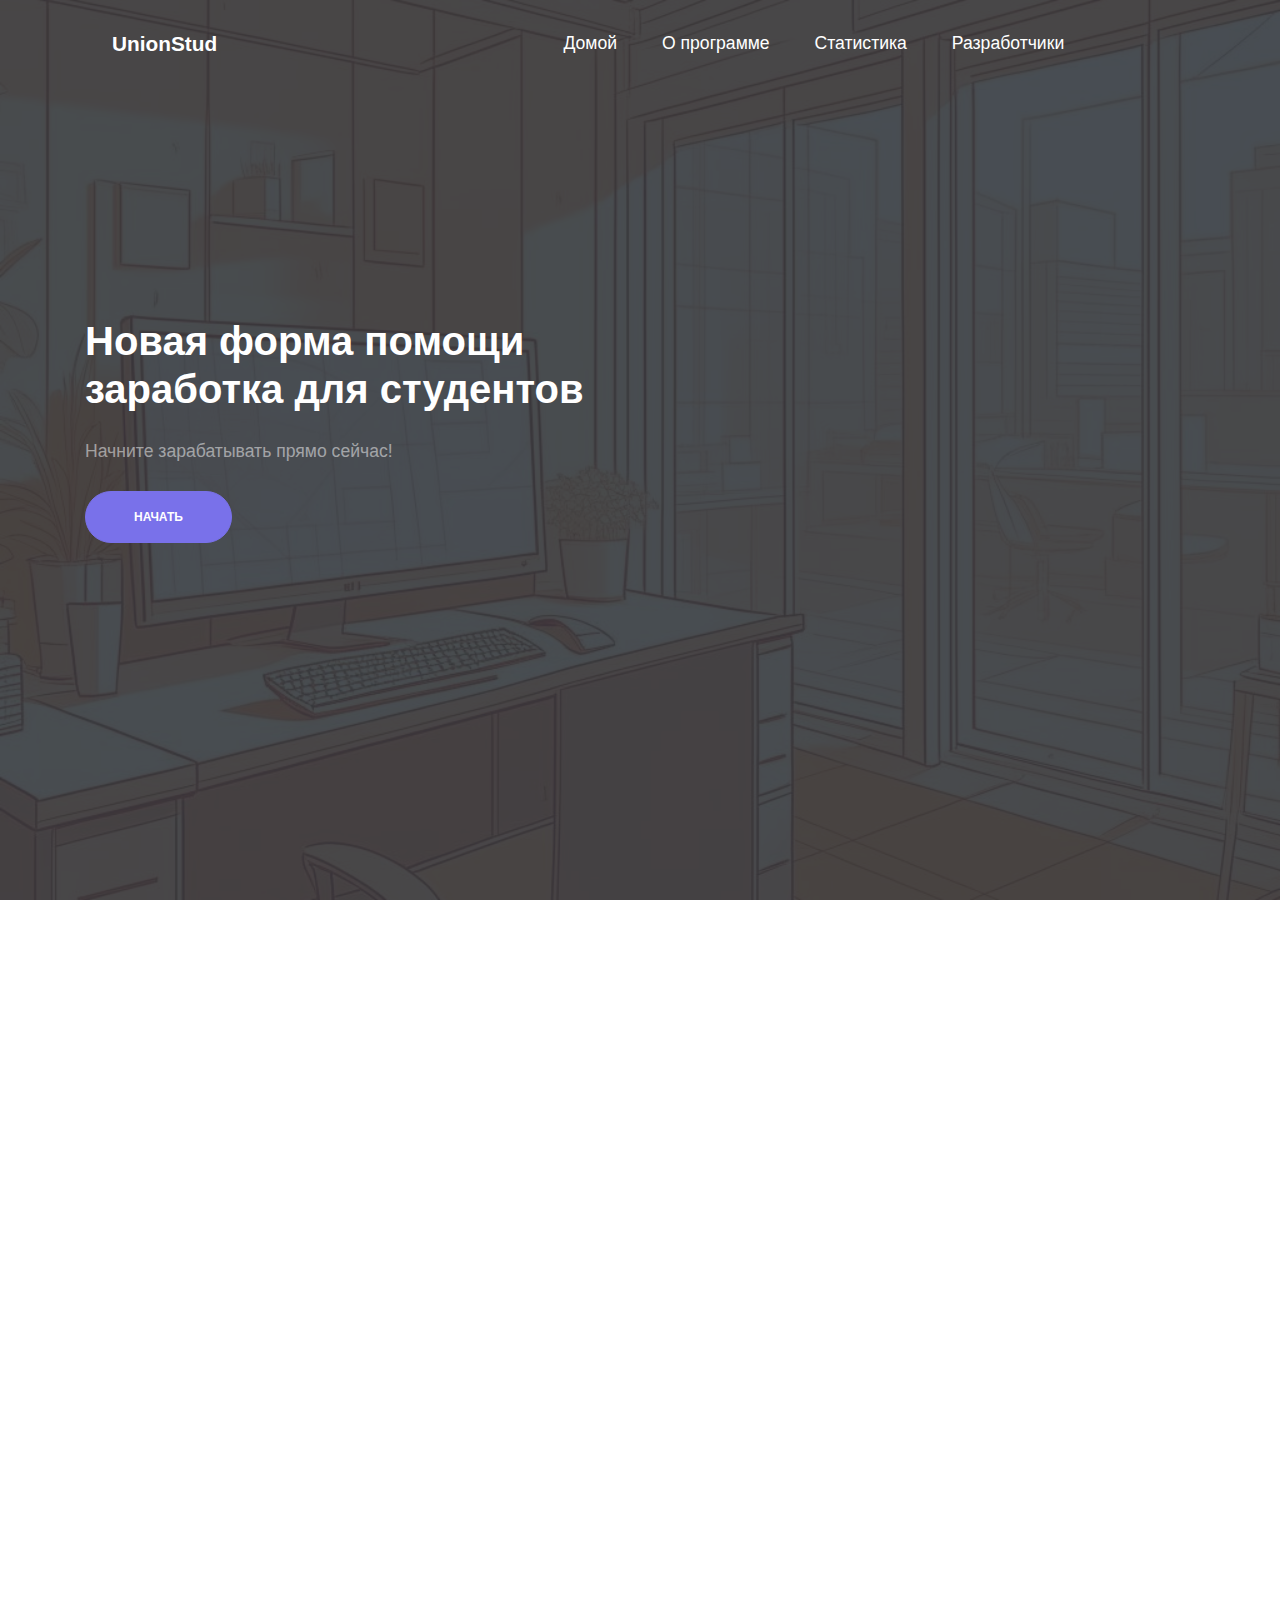
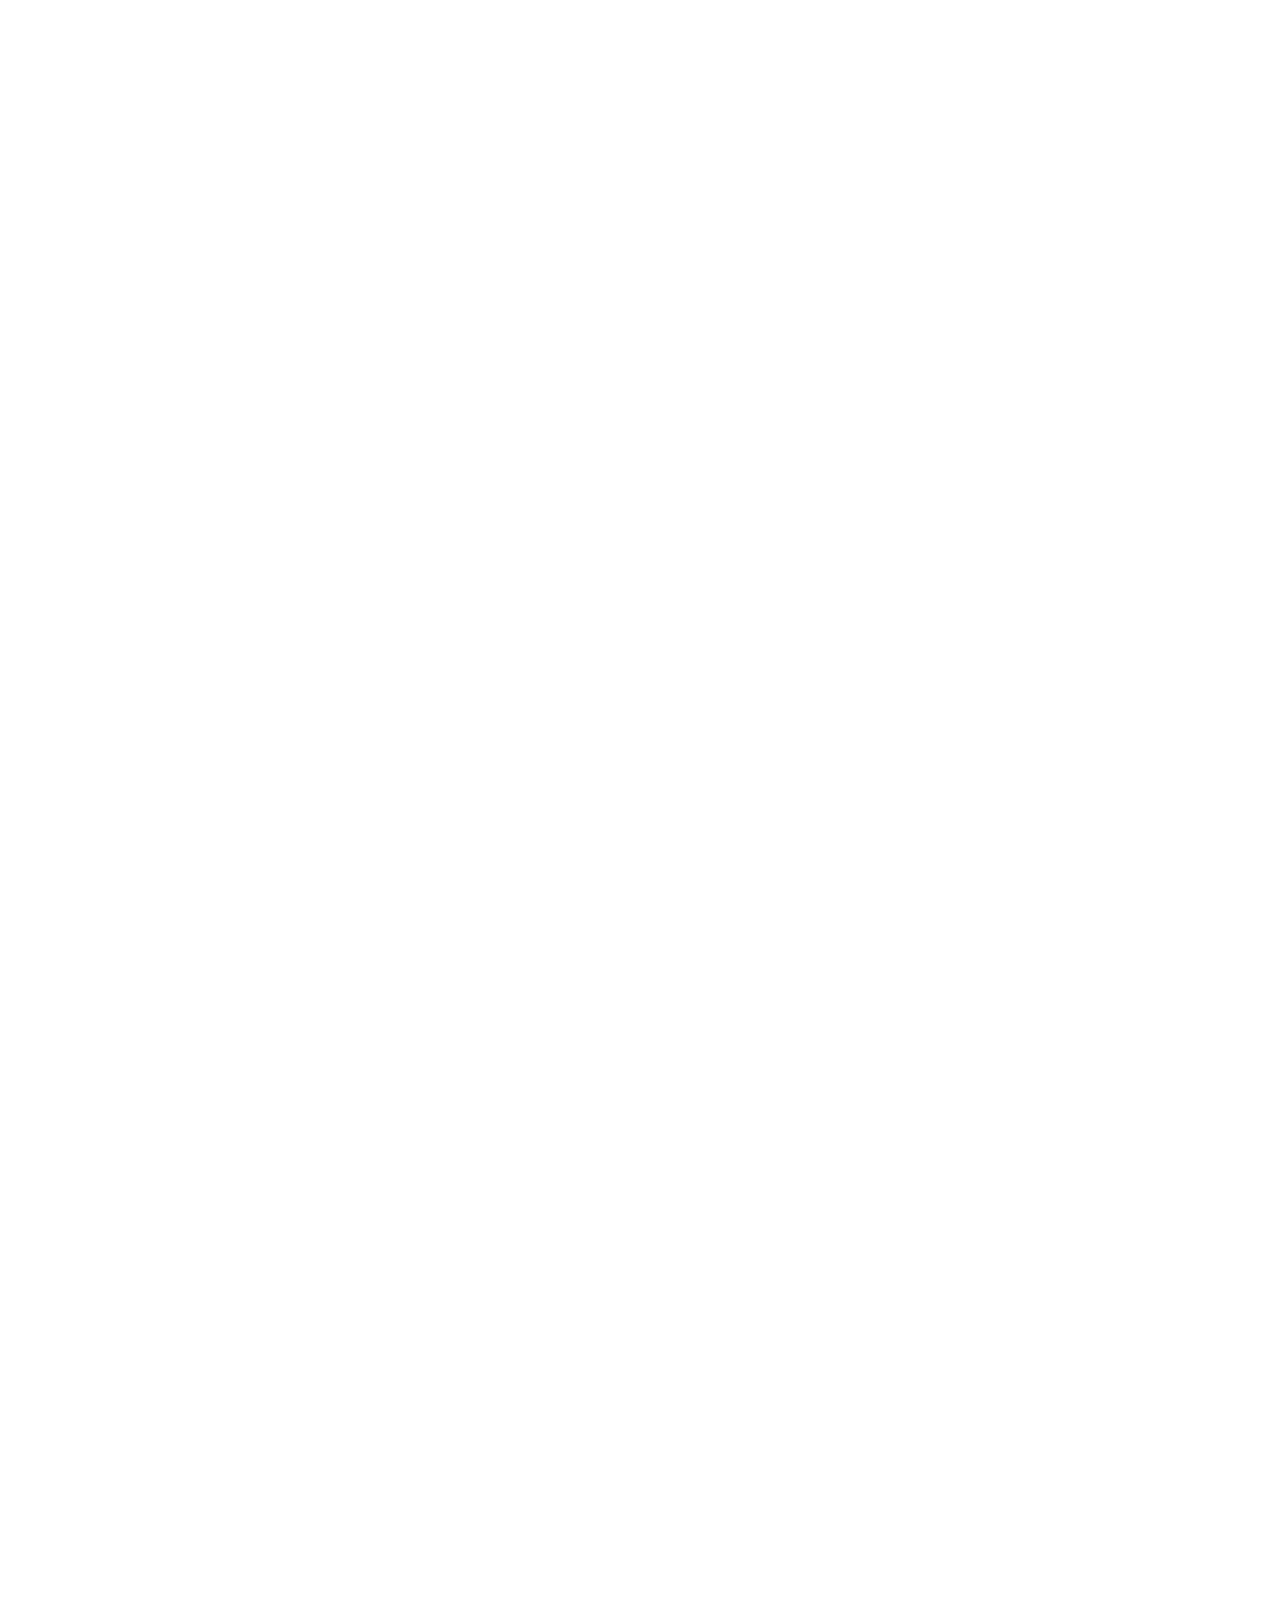
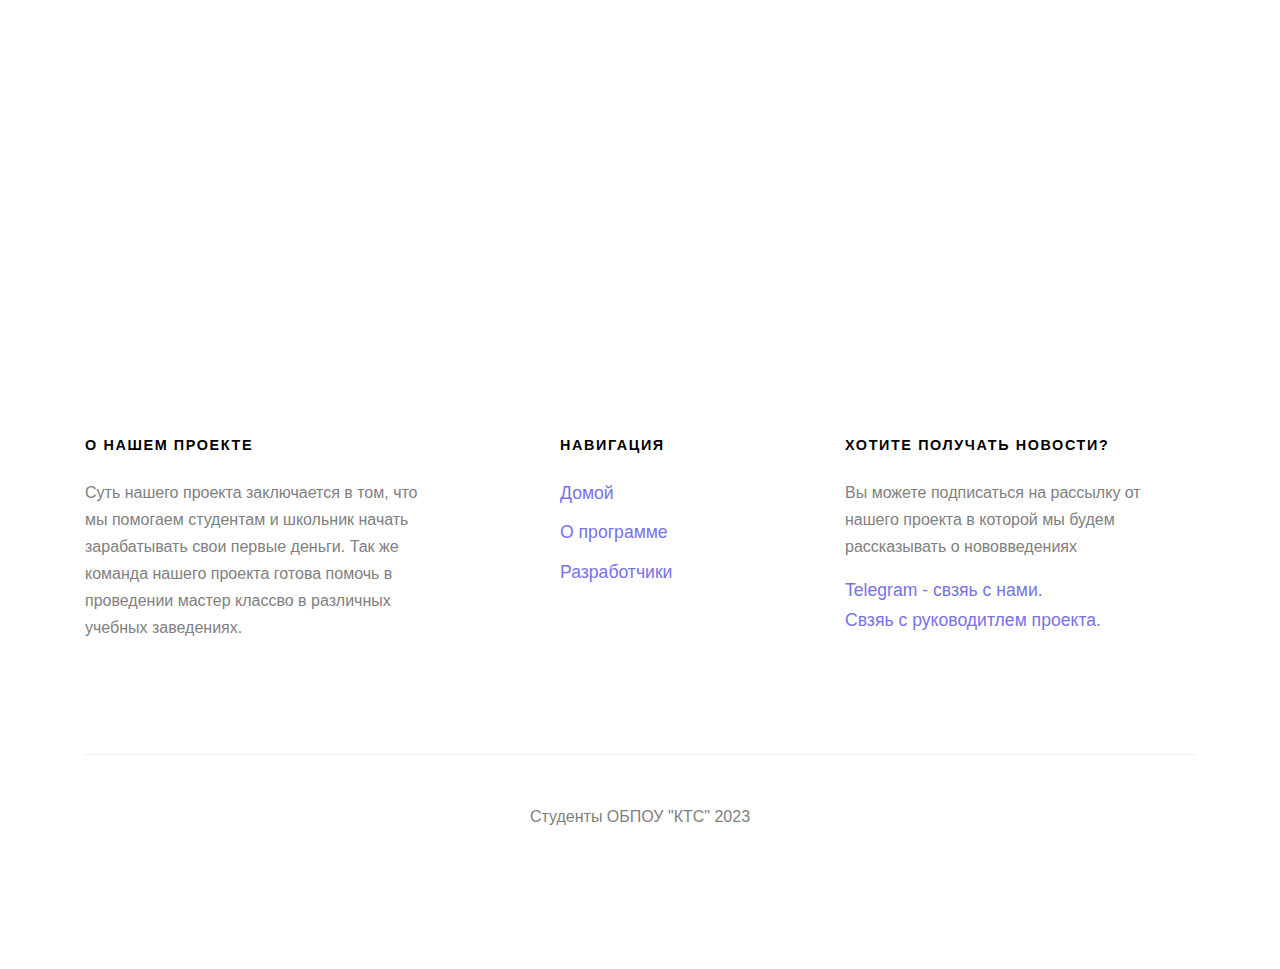
<file: index.html>
<!DOCTYPE html>
<html lang="RU">
  <head>
    <title>UnionStud</title>
    <meta charset="utf-8">
    <meta name="viewport" content="width=device-width, initial-scale=1, shrink-to-fit=no">
    <link rel="shortcut icon" href="images/ablema-1.png" type="image/png">
        
    <link rel="stylesheet" href="css/bootstrap.min.css">
    <link rel="stylesheet" href="css/aos.css">
    <link rel="stylesheet" href="css/style.css">
    
  </head>
  <body data-spy="scroll" data-target=".site-navbar-target" data-offset="300">
  
  <div class="site-wrap">

    <div class="site-mobile-menu site-navbar-target">
      <div class="site-mobile-menu-header">
        <div class="site-mobile-menu-close mt-3">
          <span class="icon-close2 js-menu-toggle"></span>
        </div>
      </div>
      <div class="site-mobile-menu-body"></div>
    </div>
   
    
    <header class="site-navbar py-4 js-sticky-header site-navbar-target" role="banner">
      
      <div class="container-fluid">
        <div class="d-flex align-items-center">
          <div class="site-logo mr-auto w-25"><a href="index.html" href="images/ablema 12.png">UnionStud</a></div>
          

          <div class="mx-auto text-center">
            <nav class="site-navigation position-relative text-right" role="navigation">
              <ul class="site-menu main-menu js-clone-nav mx-auto d-none d-lg-block  m-0 p-0">
                <li><a href="#home-section" class="nav-link">Домой</a></li>
                <li><a href="#programs-section" class="nav-link">О программе</a></li>
                <li><a href="#stasistic-section" class="nav-link">Статистика</a></li>
                <li><a href="#programmer-section" class="nav-link">Разработчики</a></li>
              </ul>
            </nav>
          </div>
         
        </div>
      </div>
      
    </header>

    <div class="intro-section" id="home-section">
      
      <div class="slide-1" style="background-image: url('images/fon-2.png');" data-stellar-background-ratio="0.5">
        <div class="container">
          <div class="row align-items-center">
            <div class="col-12">
              <div class="row align-items-center">
                <div class="col-lg-6 mb-4">
                  <h1  data-aos="fade-up" data-aos-delay="100">Новая форма помощи заработка для студентов</h1>
                  <p class="mb-4"  data-aos="fade-up" data-aos-delay="200">Начните зарабатывать прямо сейчас!</p>
                  <p data-aos="fade-up" data-aos-delay="300"><a href="staty/index.html" class="btn btn-primary py-3 px-5 btn-pill">Начать</a></p>
                </div>

                

                </div>
              </div>
            </div>
            
          </div>
        </div>
      </div>
    </div>

    
    <!--Цель проекта-->

    <div class="site-section" id="programs-section">
      <div class="container">
        <div class="row mb-5 justify-content-center">
          <div class="col-lg-7 text-center"  data-aos="fade-up" data-aos-delay="">
            <h2 class="section-title">О нашей программе</h2>
            <p>Программа создана в целях развития финансвой грамотности среди студентов и школьников. Наша цель грамотно научить студентов и школьников зарабатывать свои первые деньги.</p>
          </div>
            <div class="col-lg-7 text-center"  data-aos="fade-up" data-aos-delay="">
            <img src="images/QR.png" title="QR код">
            <p>Наше мобильное приложение</p>
          </div>  
        </div>
        <div class="row mb-5 justify-content-center">
            
        <div class="row mb-5 align-items-center">             
         
        </div>
        
        <!--Статистика-->

        <div class="row mb-5 align-items-center" id="stasistic-section"> 
          <div class="col-lg-7 mb-5 order-1 order-lg-2" data-aos="fade-up" data-aos-delay="100">
            <img src="images/chart1.3.svg" alt="Image" class="img-fluid">
          </div>
          <div class="col-lg-4 mr-auto order-2 order-lg-1" data-aos="fade-up" data-aos-delay="200">
            <h2 class="text-black mb-4">Статистика</h2>
            <p class="mb-4">Мы обратимся к Статистике. В ней мы видим что 76.5% школьников и студентов хотят работать или подробатывать но не знают где. А 23.5% уже работают где либо. Так же многи ребята не хотят что бы работа мешала учебе. Наш проект предпологает это и мы можем предложить подработки которые не мешают учебе, а порой даже связаны с ней.</p>
                
      </div>
    </div>

    <!-- Блок авторов -->

    <div class="site-section" id="programmer-section">
      <div class="container">

        <div class="row mb-5 justify-content-center">
          <div class="col-lg-7 mb-5 text-center"  data-aos="fade-up" data-aos-delay="">
            <h2 class="section-title">Команда проекта</h2>
            <p class="mb-5"> Мы Студенты Курского Техникума Связи. Которые решили создать интересный проект для улучшения финансвой грамотности среди студентов и школьников.</p>
          </div>
        </div>

        <div class="row">
          <div class="col-md-6 col-lg-4 mb-4" data-aos="fade-up" data-aos-delay="100">
            <div class="teacher text-center">
              <img src="images/person_1.jpg" alt="Image" class="img-fluid w-50 rounded-circle mx-auto mb-4">
              <div class="py-2">
                <h3 class="text-black">Шмалюк Никита</h3>
                <p class="position">Веб-Дизайнер</p>
                <p>Студент 3 курса группы ИСП-3.2 ОБПОУ "КТС"</p>
              </div>
            </div>
          </div>

          <div class="col-md-6 col-lg-4 mb-4" data-aos="fade-up" data-aos-delay="100">
            <div class="teacher text-center">
              <img src="images/person_2.jpg" alt="Image" class="img-fluid w-50 rounded-circle mx-auto mb-4">
              <div class="py-2">
                <h3 class="text-black">Торгонин Павел</h3>
                <p class="position">Тим-Лидер</p>
                <p>Студент 3 курса группы ИСП-3.1 ОБПОУ "КТС"</p>
              </div>
            </div>
          </div>

          <div class="col-md-6 col-lg-4 mb-4" data-aos="fade-up" data-aos-delay="200">
            <div class="teacher text-center">
              <img src="images/person_1.jpg" alt="Image" class="img-fluid w-50 rounded-circle mx-auto mb-4">
              <div class="py-2">
                <h3 class="text-black">Солошенко Виктор</h3>
                <p class="position">Программист</p>
                <p>Студент 3 курса группы ИСП-3.1 ОБПОУ "КТС"</p>
              </div>
            </div>
          </div>

          <div class="col-md-6 col-lg-4 mb-4" data-aos="fade-up" data-aos-delay="100">
            <div class="teacher text-center">
              <img src="images/person_3.png" alt="Image" class="img-fluid w-50 rounded-circle mx-auto mb-4">
              <div class="py-2">
                <h3 class="text-black">Архангельская Светлана</h3>
                <p class="position">Креативный директор</p>
                <p>Студентка 3 курса группы ИСП-3.1 ОБПОУ "КТС"</p>
              </div>
            </div>
          </div>

         
                
              </div>
            </div>
          </div>
        </div>
      </div>
    </div>
                 
           
    <!-- нижняя шапка-->
     
    <footer class="footer-section bg-white">
      <div class="container">
        <div class="row">
          <div class="col-md-4">
            <h3>О нашем проекте</h3>
            <p>Суть нашего проекта заключается в том, что мы помогаем студентам и школьник начать зарабатывать свои первые деньги. Так же команда нашего проекта готова помочь в проведении мастер классво в различных учебных заведениях.</p>
          </div>

          <div class="col-md-3 ml-auto">
            <h3>Навигация</h3>
            <ul class="list-unstyled footer-links">
              <li><a href="#">Домой</a></li>
              <li><a href="#programs-section">О программе</a></li>
              <li><a href="#programmer-section">Разработчики</a></li>
            </ul>
          </div>

          <div class="col-md-4">
            <h3>Хотите получать новости?</h3>
            <p>Вы можете подписаться на рассылку от нашего проекта в которой мы будем рассказывать о нововведениях</p>
            <a href="https://t.me/+kizxWqJEOkM2NWJi">Telegram - свзяь с нами.</a>
           <div>
            <a href="https://vk.com/torgonin79">Свзяь с руководитлем проекта.</a>
             </div>
            

           

            
             

            </form>
          </div>

        </div>

        

        <div class="row pt-5 mt-5 text-center">
          <div class="col-md-12">
            <div class="border-top pt-5">
              <p>
                
                Студенты ОБПОУ "КТС" 2023 
                
              </p>
            </div>
          </div>
          
        </div>
      </div>
    </footer>

  
    
  </div> <!--Конфетка нашего сайта-->
   
  <script src="js/aos.js"></script>
  <script src="js/main.js"></script>
    
  </body>
</html>
</file>
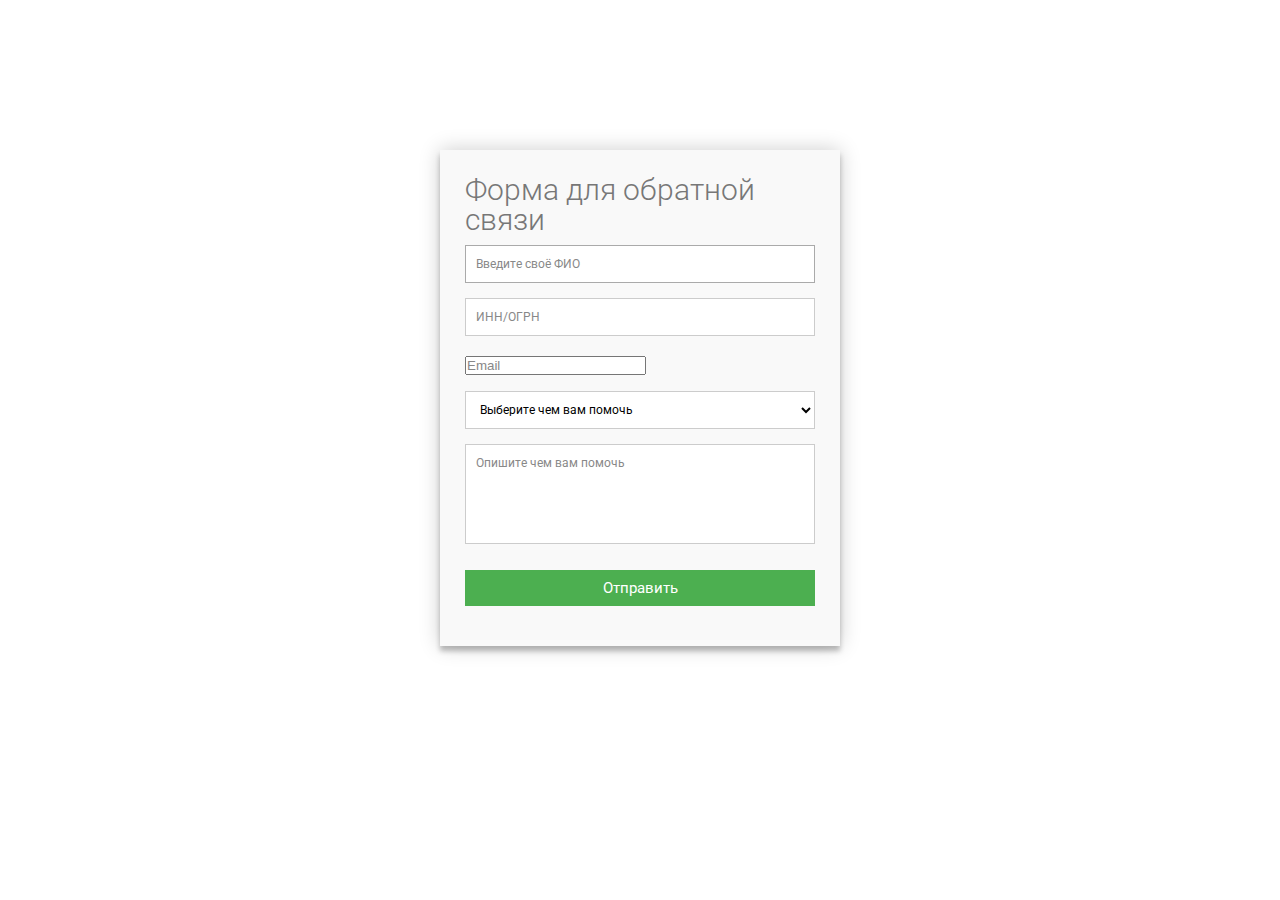
<file: addadv/index.html>
<!DOCTYPE html>
<html lang="RU">
  <div class="container">
    <head>
      <title>UnionBiz</title>
      <meta charset="utf-8" />
      <meta
        name="viewport"
        content="width=device-width, initial-scale=1, shrink-to-fit=no"
      />
      <link rel="shortcut icon" href="../images/ablema.png" type="image/png" />
    </head>
    <body>
    <form
      id="contact"
      action="telegrammform/form_handler.php"
      method="post"
      autocomplete="off"
      enctype="multipart/form-data"
    >
      <link rel="stylesheet" href="css/style.css" />
      <h3>Форма для обратной связи</h3>
      <fieldset>
        <input
          placeholder="Введите своё ФИО"
          type="text"
          tabindex="1"
          required
          autofocus
          autocomplete="off"
          name="text"
        />
      </fieldset>
      <fieldset>
        <input
          placeholder="ИНН/ОГРН"
          type="text"
          tabindex="2"
          required
          autocomplete="off"
          name="inn"
        />
      </fieldset>
      <fieldset>
        <input
          placeholder="Email"
          type="email"
          tabindex="3"
          required
          autocomplete="off"
          name="email"
        />
      </fieldset>
      <fieldset>
        <select name="category" tabindex="4" required autocomplete="off">
          <option value="" disabled selected hidden>
            Выберите чем вам помочь
          </option>
          <option value="Хочу сайт">Хочу сайт</option>
          <option value="Категория 2">Категория 2</option>
          <option value="Категория 3">Категория 3</option>
          <option value="Категория 4">Категория 4</option>
          <option value="Категория 5">Категория 5</option>
        </select>
      </fieldset>
      <fieldset>
        <textarea
          placeholder="Опишите чем вам помочь"
          tabindex="5"
          required
          autocomplete="off"
          name="description"
        ></textarea>
      </fieldset>
      <fieldset>
        <button type="submit" id="contact-submit" disabled>Отправить</button>
      </fieldset>
    </form>
  </div>
  <script src="https://ajax.googleapis.com/ajax/libs/jquery/3.5.1/jquery.min.js"></script>
  <script>
    $(document).ready(function () {
      $("#contact").on("submit", function (e) {
        e.preventDefault();
        var formData = $(this).serialize();
        $.ajax({
          url: "telegrammform/form_handler.php",
          type: "POST",
          data: formData,
          success: function () {
            alert("Ваша заявка была отправлена");
            window.location.href = "../page3/index.html";
          },
          error: function () {
            alert("Ошибка при отправке заявки");
          }
        });
      });

      $("#contact input, #contact select, #contact textarea").on(
        "input",
        function () {
          var inputs = $("#contact input, #contact select, #contact textarea");
          var isFilled = true;
          inputs.each(function () {
            if ($(this).val() === "") {
              isFilled = false;
              return false;
            }
          });
          if (isFilled) {
            $("#contact-submit").prop("disabled", false);
          } else {
            $("#contact-submit").prop("disabled", true);
          }
        }
      );
    });
  </script>
  </body>
</html>
</file>
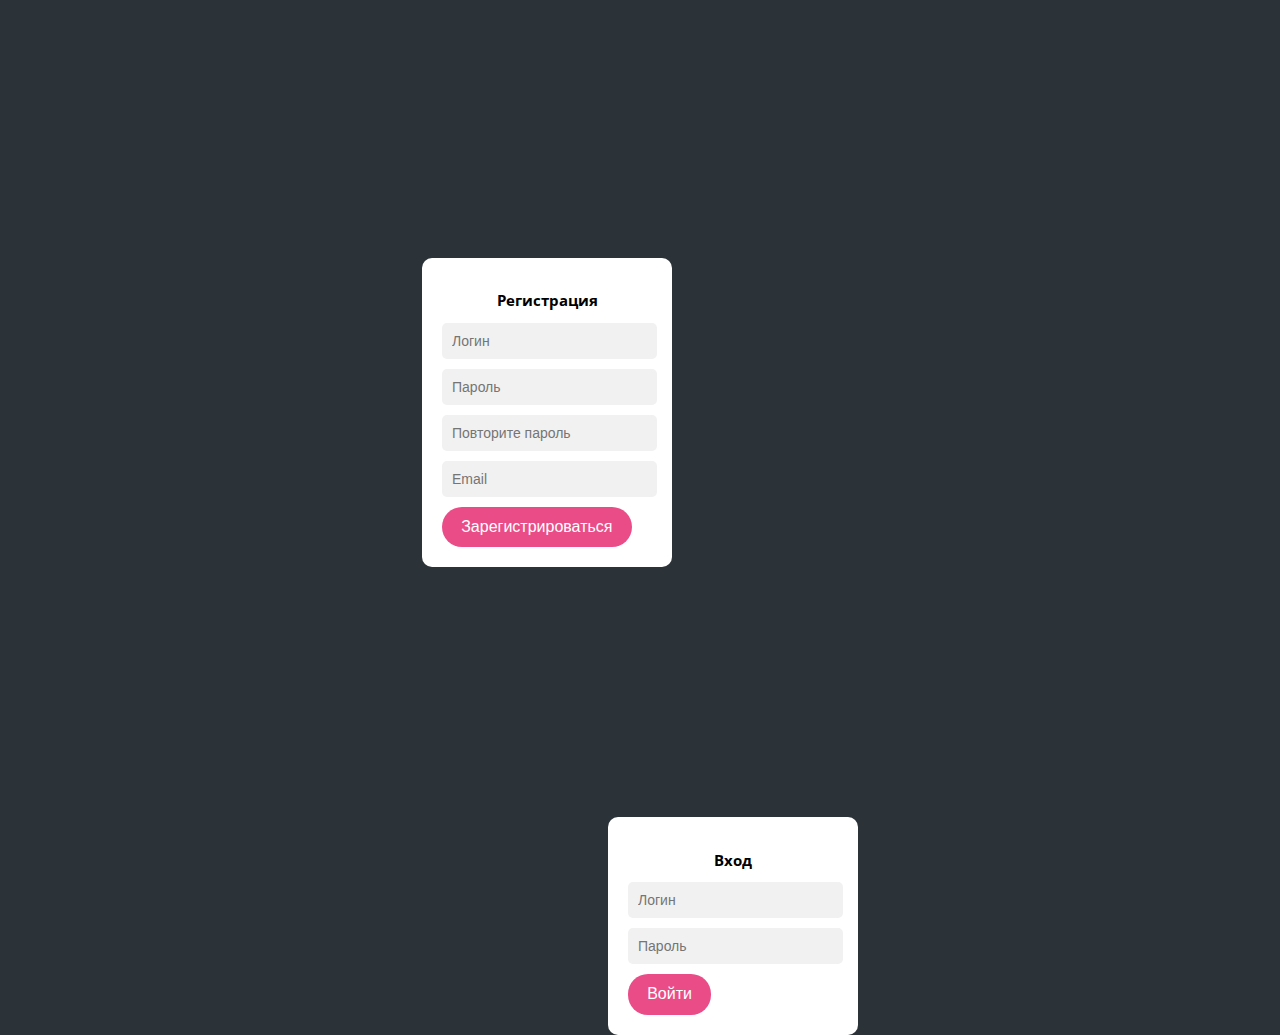
<file: reg/index.html>
<!DOCTYPE html>
<html lang="RU">
<head>
    <meta charset="UTF-8">
    <meta http-equiv="X-UA-Compatible" content="IE=edge">
    <meta name="viewpost" content="width=device-width, initial-scale=1.0">
    <title>UnionBiz</title>
    <link rel="shortcut icon" href="images/ablema-1.png" type="image/png">
    <link rel="stylesheet" href="css/style.css">
</head>
<body>
  <div class="login-wrapper">
    <div class="form">
      <h2>Регистрация</h2>
      <form id="register-form" method="post">
        <input type="text" placeholder="Логин" name="login">
        <input type="password" placeholder="Пароль" name="pass">
        <input type="password" placeholder="Повторите пароль" name="repeatpass">
        <input type="email" placeholder="Email" name="email">
        <input type="submit" value="Зарегистрироваться" class="submit">
      </form>
    </div>
  </div>
  
  <div class="login-wrapper">
    <div class="form">
      <h2>Вход</h2>
      <form id="login-form" method="post">
        <input type="text" placeholder="Логин" name="login">
        <input type="password" placeholder="Пароль" name="pass">
        <input type="submit" value="Войти" class="submit">
      </form>
    </div>
  </div>

  <script>
    // Обработчик нажатия кнопки регистрации
    document.getElementById("register-form").addEventListener("submit", function(event) {
        event.preventDefault(); // Отменить отправку формы по умолчанию
        var form = event.target;
        var data = new FormData(form);

        // Отправить данные на сервер
        fetch("register.php", {
            method: "POST",
            body: data
        })
        .then(response => response.text())
        .then(result => {
            alert(result); // Показать результат регистрации
            window.location.href = "page3.html"; // Перенаправить на page3
        });
    });

    // Обработчик нажатия кнопки входа
    document.getElementById("login-form").addEventListener("submit", function(event) {
        event.preventDefault(); // Отменить отправку формы по умолчанию
        var form = event.target;
        var data = new FormData(form);

        // Отправить данные на сервер
        fetch("login.php", {
            method: "POST",
            body: data
        })
        .then(response => response.text())
        .then(result => {
            alert(result); // Показать результат входа
            window.location.href = "../page3/index.html"; // Перенаправить на page3
        });
    });
  </script>
</body>
</html>
</file>
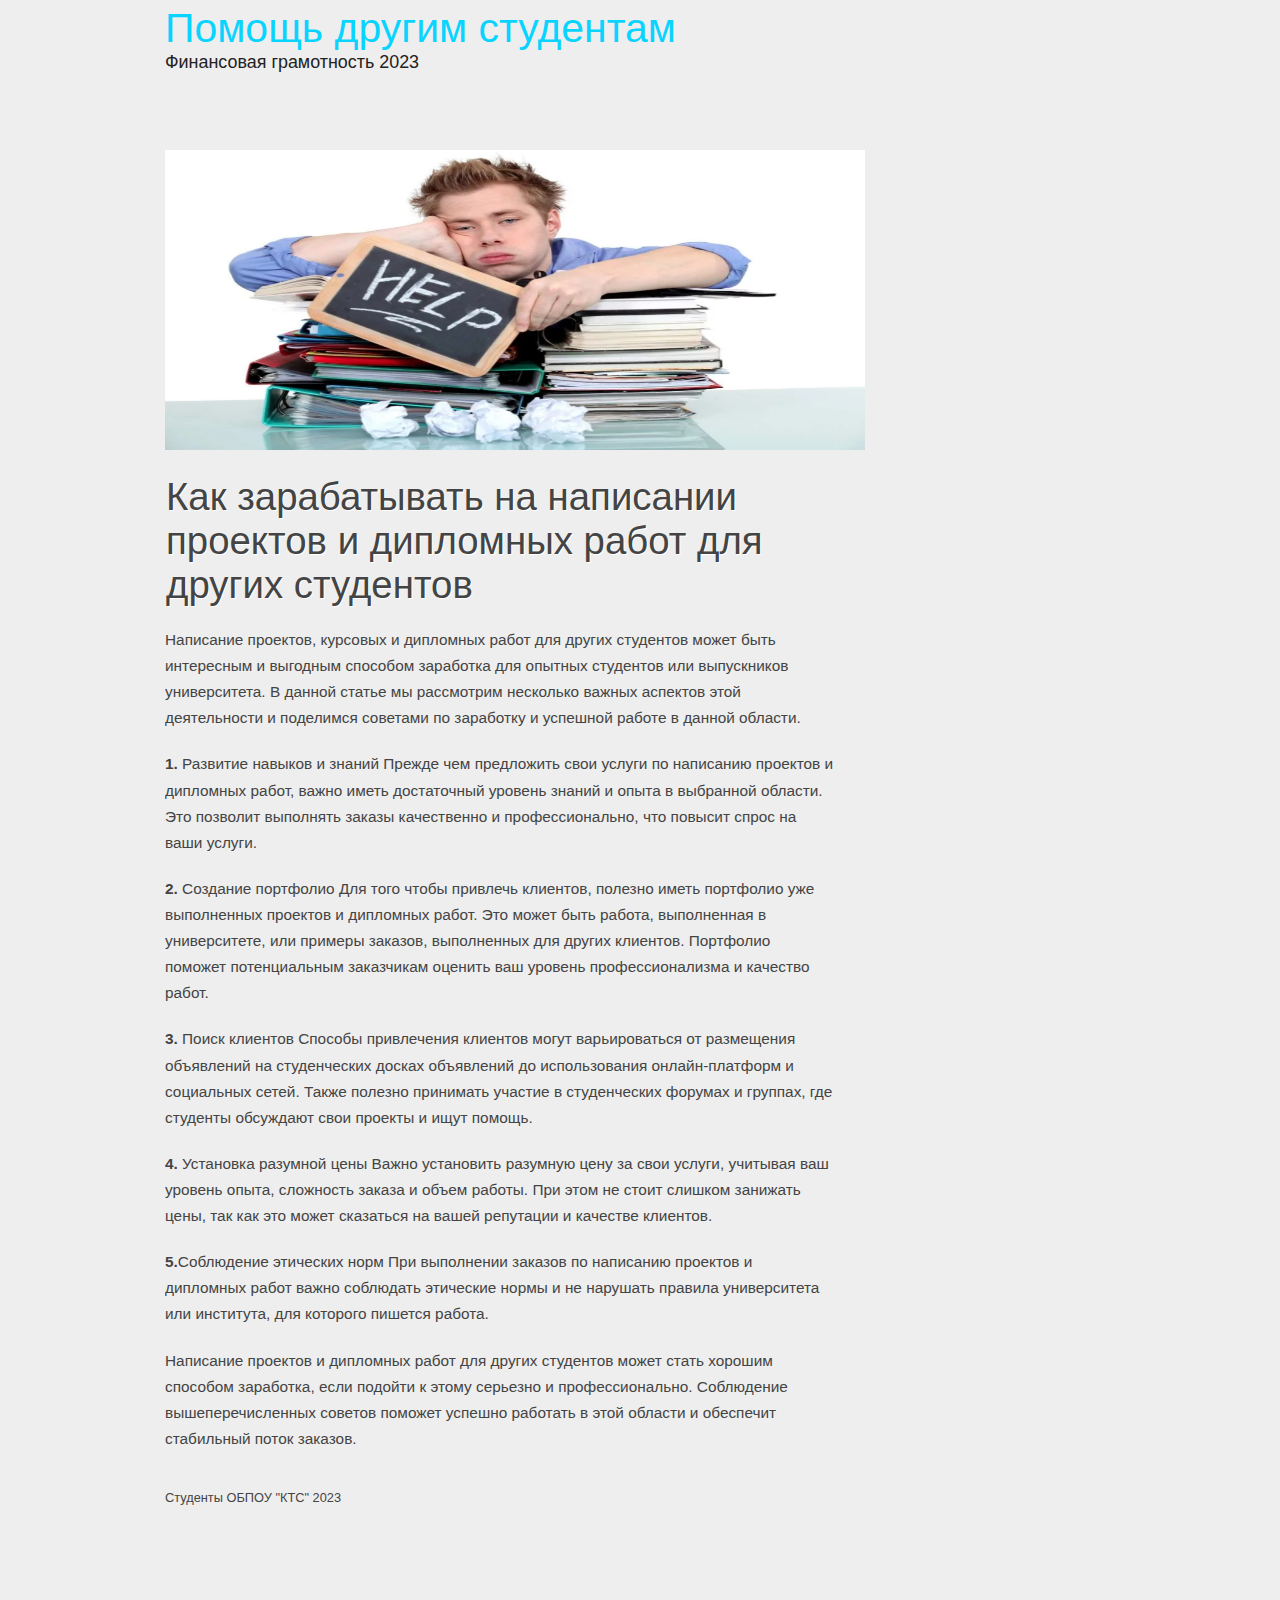
<file: staty/dip/index.html>
<!DOCTYPE HTML>
<html>

<head>
  <title>UnionStud</title>
  <meta name="description" content="website description" />
  <meta name="keywords" content="website keywords, website keywords" />
  <meta http-equiv="content-type" content="text/html; charset=UTF-8" />
  <link rel="stylesheet" type="text/css" href="css/style.css" />
  <link rel="shortcut icon" href="images/student2.png" type="image/png">
  
  <script type="text/javascript" src="js/modernizr-1.5.min.js"></script>
</head>

<body>
  <div id="main">
    <header>
      <div id="logo">
        <div id="logo_text">
          
          <h1><a href="index.html"><span class="logo_colour">Помощь другим студентам</span></a></h1>
          <h2>Финансовая грамотность 2023</h2>
        </div>
      </div>
    
    </header>
    <div id="site_content">
      <div class="gallery">
        <ul class="images">
          <li class="show"><img width="700" height="300" src="images/1.jpg" alt="photo_one" /></li>
          <li><img width="700" height="300" src="images/2.jpg" alt="photo_two" /></li>
          <li><img width="700" height="300" src="images/3.jpg" alt="photo_three" /></li>
        </ul>
      </div>
      <div id="sidebar_container">
        
        
      </div>
      <div class="content">
        <h1>Как зарабатывать на написании проектов и дипломных работ для других студентов</h1>
        <p>Написание проектов, курсовых и дипломных работ для других студентов может быть интересным и выгодным способом заработка для опытных студентов или выпускников университета. В данной статье мы рассмотрим несколько важных аспектов этой деятельности и поделимся советами по заработку и успешной работе в данной области.</p>
        <p><span class="bold">1.</span> Развитие навыков и знаний
          Прежде чем предложить свои услуги по написанию проектов и дипломных работ, важно иметь достаточный уровень знаний и опыта в выбранной области. Это позволит выполнять заказы качественно и профессионально, что повысит спрос на ваши услуги.</p>
                 
        <p><span class="bold">2.</span> Создание портфолио
          Для того чтобы привлечь клиентов, полезно иметь портфолио уже выполненных проектов и дипломных работ. Это может быть работа, выполненная в университете, или примеры заказов, выполненных для других клиентов. Портфолио поможет потенциальным заказчикам оценить ваш уровень профессионализма и качество работ.</p>
        <p><span class="bold">3.</span> Поиск клиентов
          Способы привлечения клиентов могут варьироваться от размещения объявлений на студенческих досках объявлений до использования онлайн-платформ и социальных сетей. Также полезно принимать участие в студенческих форумах и группах, где студенты обсуждают свои проекты и ищут помощь.</p>
        <p><span class="bold">4.</span> Установка разумной цены
          Важно установить разумную цену за свои услуги, учитывая ваш уровень опыта, сложность заказа и объем работы. При этом не стоит слишком занижать цены, так как это может сказаться на вашей репутации и качестве клиентов.</p>
        <p><span class="bold">5.</span>Соблюдение этических норм
          При выполнении заказов по написанию проектов и дипломных работ важно соблюдать этические нормы и не нарушать правила университета или института, для которого пишется работа.</p>
        <p>Написание проектов и дипломных работ для других студентов может стать хорошим способом заработка, если подойти к этому серьезно и профессионально. Соблюдение вышеперечисленных советов поможет успешно работать в этой области и обеспечит стабильный поток заказов.</p>  
 
      </div>
    </div>
    <div class="row pt-5 mt-5 text-center">
      <div class="col-md-12">
        <div class="border-top pt-5">
          <p>
            
            Студенты ОБПОУ "КТС" 2023 
            
          </p>
        </div>
      </div>
  </div>
  <p>&nbsp;</p>
  <!-- javascript at the bottom for fast page loading -->
  <script type="text/javascript" src="js/jquery.js"></script>
  <script type="text/javascript" src="js/jquery.easing-sooper.js"></script>
  <script type="text/javascript" src="js/jquery.sooperfish.js"></script>
  <script type="text/javascript" src="js/image_fade.js"></script>
  <script type="text/javascript">
    $(document).ready(function() {
      $('ul.sf-menu').sooperfish();
    });
  </script>
</body>
</html>
</file>
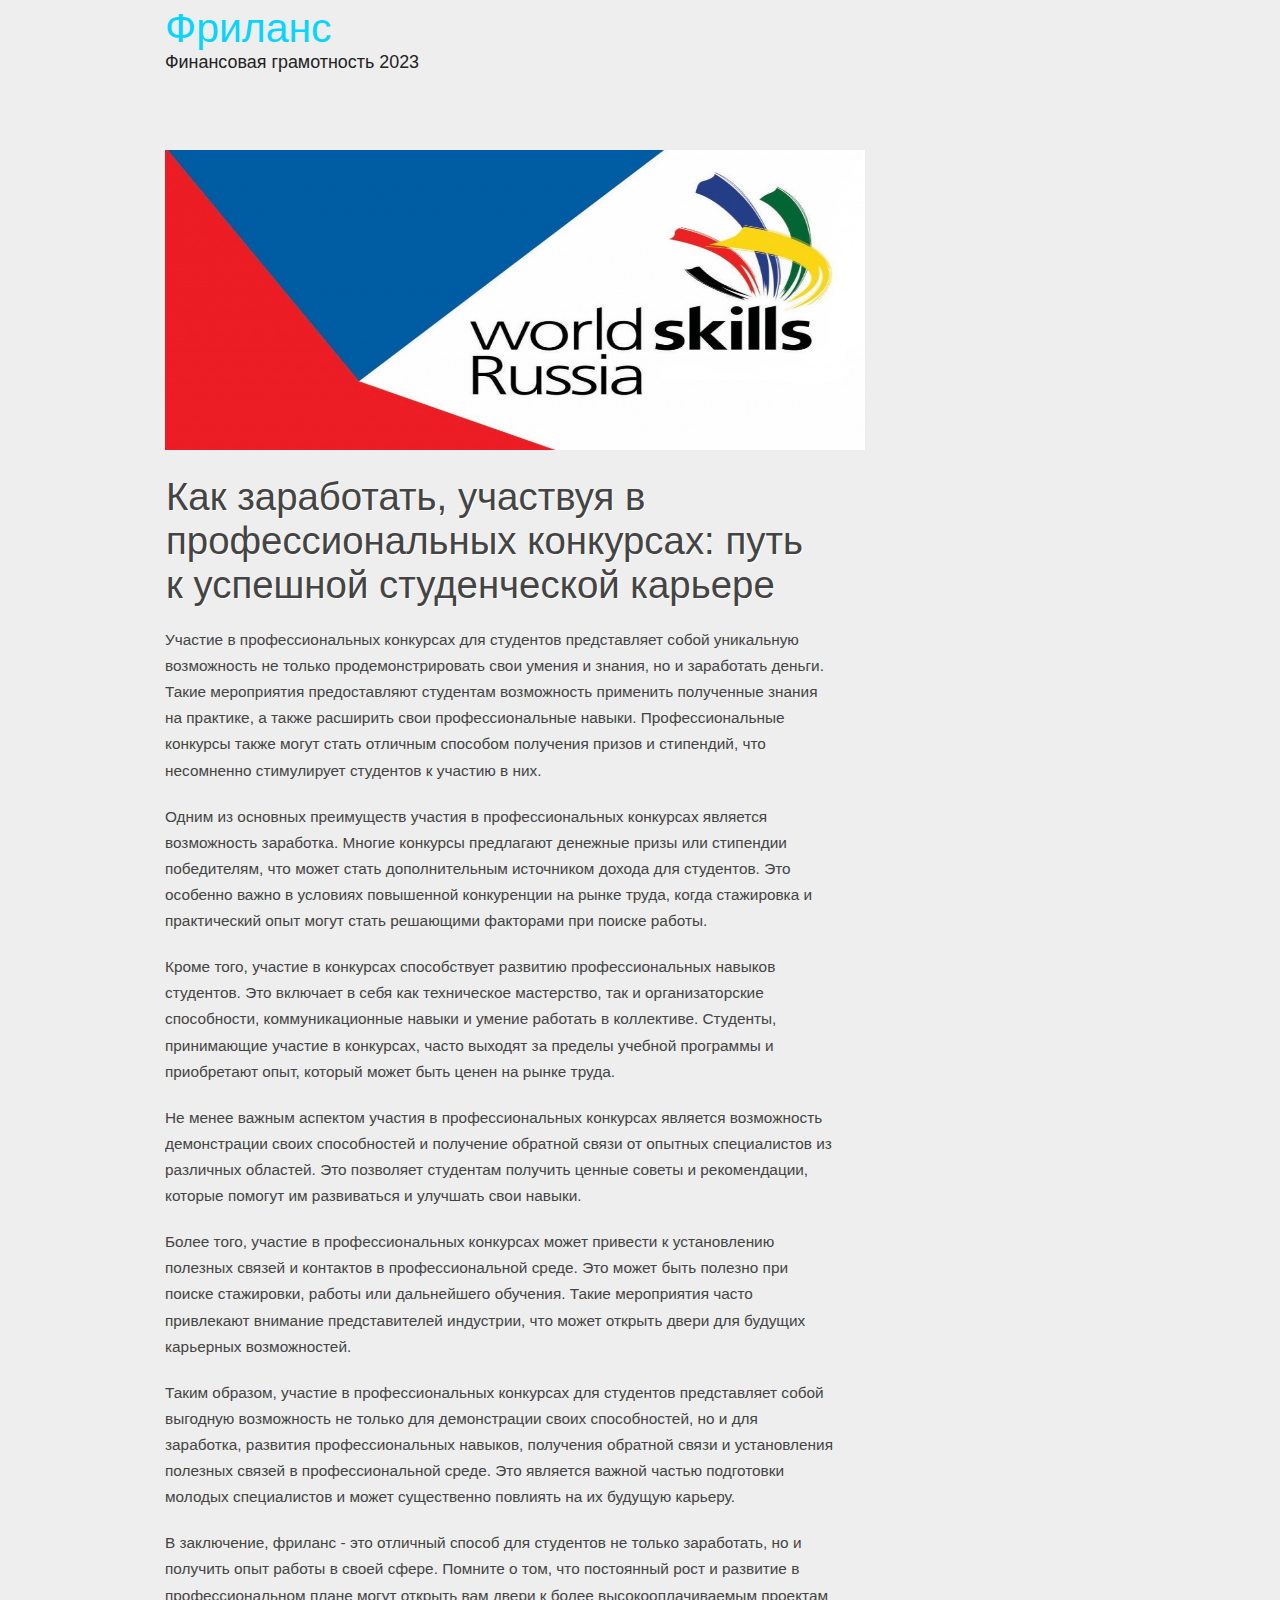
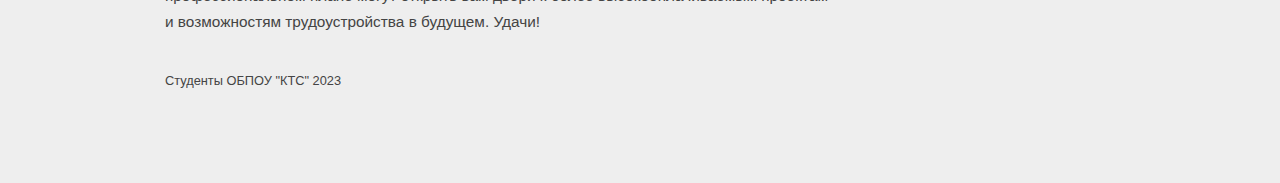
<file: staty/konkurs/index.html>
<!DOCTYPE HTML>
<html>

<head>
  <title>UnionStud</title>
  <meta name="description" content="website description" />
  <meta name="keywords" content="website keywords, website keywords" />
  <meta http-equiv="content-type" content="text/html; charset=UTF-8" />
  <link rel="stylesheet" type="text/css" href="css/style.css" />
  <link rel="shortcut icon" href="images/student2.png" type="image/png">
  
  <script type="text/javascript" src="js/modernizr-1.5.min.js"></script>
</head>

<body>
  <div id="main">
    <header>
      <div id="logo">
        <div id="logo_text">
          
          <h1><a href="index.html"><span class="logo_colour">Фриланс</span></a></h1>
          <h2>Финансовая грамотность 2023</h2>
        </div>
      </div>
    
    </header>
    <div id="site_content">
      <div class="gallery">
        <ul class="images">
          <li class="show"><img width="700" height="300" src="images/1.jpg" alt="photo_one" /></li>
          <li><img width="700" height="300" src="images/2.jpg" alt="photo_two" /></li>
          <li><img width="700" height="300" src="images/3.jpg" alt="photo_three" /></li>
        </ul>
      </div>
      <div id="sidebar_container">
        
        
      </div>
      <div class="content">
        <h1>Как заработать, участвуя в профессиональных конкурсах: путь к успешной студенческой карьере</h1>
        <p>Участие в профессиональных конкурсах для студентов представляет собой уникальную возможность не только продемонстрировать свои умения и знания, но и заработать деньги. Такие мероприятия предоставляют студентам возможность применить полученные знания на практике, а также расширить свои профессиональные навыки. Профессиональные конкурсы также могут стать отличным способом получения призов и стипендий, что несомненно стимулирует студентов к участию в них.</p>
        <p>Одним из основных преимуществ участия в профессиональных конкурсах является возможность заработка. Многие конкурсы предлагают денежные призы или стипендии победителям, что может стать дополнительным источником дохода для студентов. Это особенно важно в условиях повышенной конкуренции на рынке труда, когда стажировка и практический опыт могут стать решающими факторами при поиске работы.</p>
        <p>Кроме того, участие в конкурсах способствует развитию профессиональных навыков студентов. Это включает в себя как техническое мастерство, так и организаторские способности, коммуникационные навыки и умение работать в коллективе. Студенты, принимающие участие в конкурсах, часто выходят за пределы учебной программы и приобретают опыт, который может быть ценен на рынке труда.</p>
        <p>Не менее важным аспектом участия в профессиональных конкурсах является возможность демонстрации своих способностей и получение обратной связи от опытных специалистов из различных областей. Это позволяет студентам получить ценные советы и рекомендации, которые помогут им развиваться и улучшать свои навыки.</p>
        <p>Более того, участие в профессиональных конкурсах может привести к установлению полезных связей и контактов в профессиональной среде. Это может быть полезно при поиске стажировки, работы или дальнейшего обучения. Такие мероприятия часто привлекают внимание представителей индустрии, что может открыть двери для будущих карьерных возможностей.</p>
        <p>Таким образом, участие в профессиональных конкурсах для студентов представляет собой выгодную возможность не только для демонстрации своих способностей, но и для заработка, развития профессиональных навыков, получения обратной связи и установления полезных связей в профессиональной среде. Это является важной частью подготовки молодых специалистов и может существенно повлиять на их будущую карьеру.</p>
        <p>В заключение, фриланс - это отличный способ для студентов не только заработать, но и получить опыт работы в своей сфере. Помните о том, что постоянный рост и развитие в профессиональном плане могут открыть вам двери к более высокооплачиваемым проектам и возможностям трудоустройства в будущем. Удачи! </p>  
      </div>
    </div>
    <div class="row pt-5 mt-5 text-center">
      <div class="col-md-12">
        <div class="border-top pt-5">
          <p>
            
            Студенты ОБПОУ "КТС" 2023 
            
          </p>
        </div>
      </div>
  </div>
  <p>&nbsp;</p>
  <!-- javascript at the bottom for fast page loading -->
  <script type="text/javascript" src="js/jquery.js"></script>
  <script type="text/javascript" src="js/jquery.easing-sooper.js"></script>
  <script type="text/javascript" src="js/jquery.sooperfish.js"></script>
  <script type="text/javascript" src="js/image_fade.js"></script>
  <script type="text/javascript">
    $(document).ready(function() {
      $('ul.sf-menu').sooperfish();
    });
  </script>
</body>
</html>
</file>
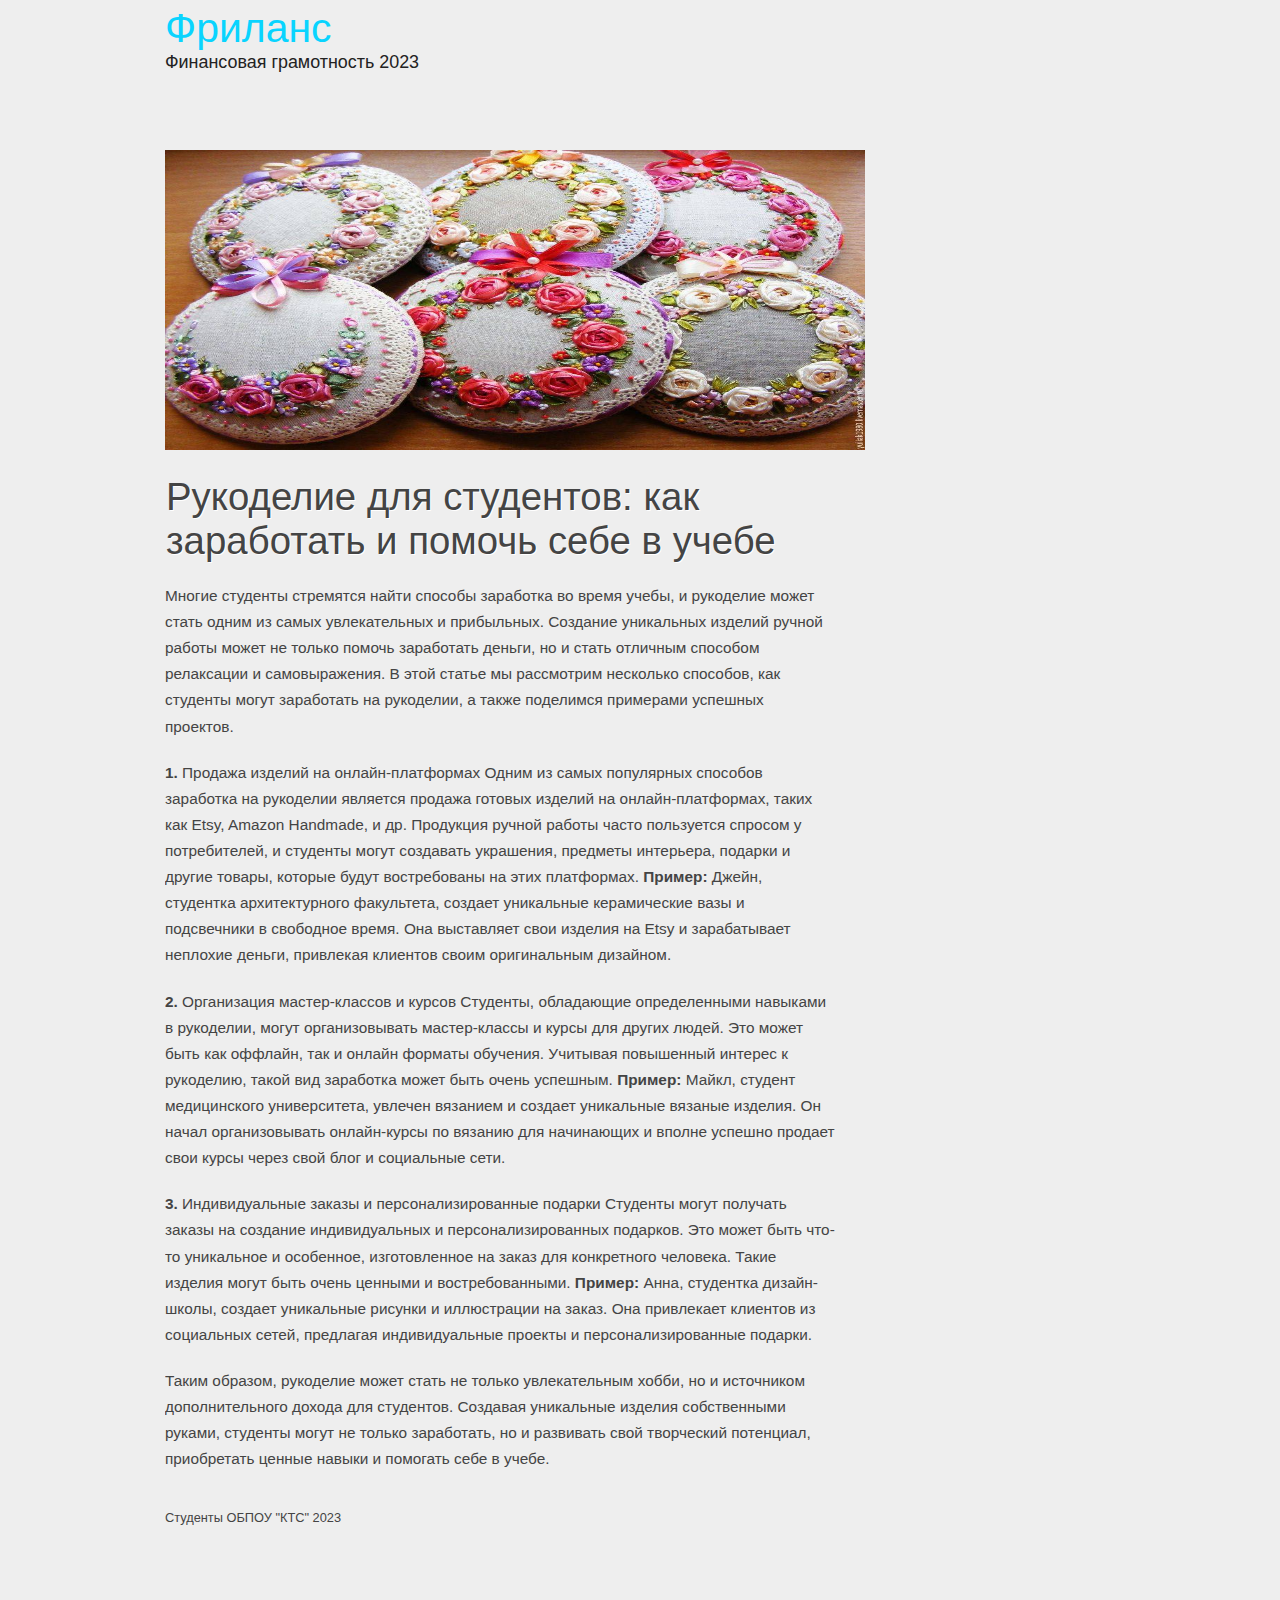
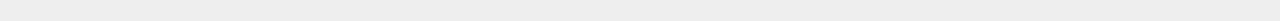
<file: staty/ruku/index.html>
<!DOCTYPE HTML>
<html>

<head>
  <title>UnionStud</title>
  <meta name="description" content="website description" />
  <meta name="keywords" content="website keywords, website keywords" />
  <meta http-equiv="content-type" content="text/html; charset=UTF-8" />
  <link rel="stylesheet" type="text/css" href="css/style.css" />
  <link rel="shortcut icon" href="images/student2.png" type="image/png">
  
  <script type="text/javascript" src="js/modernizr-1.5.min.js"></script>
</head>

<body>
  <div id="main">
    <header>
      <div id="logo">
        <div id="logo_text">
          
          <h1><a href="index.html"><span class="logo_colour">Фриланс</span></a></h1>
          <h2>Финансовая грамотность 2023</h2>
        </div>
      </div>
    
    </header>
    <div id="site_content">
      <div class="gallery">
        <ul class="images">
          <li class="show"><img width="700" height="300" src="images/1.jpg" alt="photo_one" /></li>
          <li><img width="700" height="300" src="images/2.jpg" alt="photo_two" /></li>
          <li><img width="700" height="300" src="images/3.jpg" alt="photo_three" /></li>
        </ul>
      </div>
      <div id="sidebar_container">
        
        
      </div>
      <div class="content">
        <h1>Рукоделие для студентов: как заработать и помочь себе в учебе</h1>
        <p>Многие студенты стремятся найти способы заработка во время учебы, и рукоделие может стать одним из самых увлекательных и прибыльных. Создание уникальных изделий ручной работы может не только помочь заработать деньги, но и стать отличным способом релаксации и самовыражения. В этой статье мы рассмотрим несколько способов, как студенты могут заработать на рукоделии, а также поделимся примерами успешных проектов.</p>
        <p><span class="bold">1.</span> Продажа изделий на онлайн-платформах
          Одним из самых популярных способов заработка на рукоделии является продажа готовых изделий на онлайн-платформах, таких как Etsy, Amazon Handmade, и др. Продукция ручной работы часто пользуется спросом у потребителей, и студенты могут создавать украшения, предметы интерьера, подарки и другие товары, которые будут востребованы на этих платформах.
          
          <span class="bold">Пример:</span> Джейн, студентка архитектурного факультета, создает уникальные керамические вазы и подсвечники в свободное время. Она выставляет свои изделия на Etsy и зарабатывает неплохие деньги, привлекая клиентов своим оригинальным дизайном.</p>
        <p><span class="bold">2.</span> Организация мастер-классов и курсов
          Студенты, обладающие определенными навыками в рукоделии, могут организовывать мастер-классы и курсы для других людей. Это может быть как оффлайн, так и онлайн форматы обучения. Учитывая повышенный интерес к рукоделию, такой вид заработка может быть очень успешным.
          
          <span class="bold">Пример:</span> Майкл, студент медицинского университета, увлечен вязанием и создает уникальные вязаные изделия. Он начал организовывать онлайн-курсы по вязанию для начинающих и вполне успешно продает свои курсы через свой блог и социальные сети.</p>
        <p><span class="bold">3.</span> Индивидуальные заказы и персонализированные подарки
          Студенты могут получать заказы на создание индивидуальных и персонализированных подарков. Это может быть что-то уникальное и особенное, изготовленное на заказ для конкретного человека. Такие изделия могут быть очень ценными и востребованными.
          
          <span class="bold">Пример:</span> Анна, студентка дизайн-школы, создает уникальные рисунки и иллюстрации на заказ. Она привлекает клиентов из социальных сетей, предлагая индивидуальные проекты и персонализированные подарки.</p>
        <p>Таким образом, рукоделие может стать не только увлекательным хобби, но и источником дополнительного дохода для студентов. Создавая уникальные изделия собственными руками, студенты могут не только заработать, но и развивать свой творческий потенциал, приобретать ценные навыки и помогать себе в учебе.</p>
 
      </div>
    </div>
    <div class="row pt-5 mt-5 text-center">
      <div class="col-md-12">
        <div class="border-top pt-5">
          <p>
            
            Студенты ОБПОУ "КТС" 2023 
            
          </p>
        </div>
      </div>
  </div>
  <p>&nbsp;</p>
  <!-- javascript at the bottom for fast page loading -->
  <script type="text/javascript" src="js/jquery.js"></script>
  <script type="text/javascript" src="js/jquery.easing-sooper.js"></script>
  <script type="text/javascript" src="js/jquery.sooperfish.js"></script>
  <script type="text/javascript" src="js/image_fade.js"></script>
  <script type="text/javascript">
    $(document).ready(function() {
      $('ul.sf-menu').sooperfish();
    });
  </script>
</body>
</html>
</file>
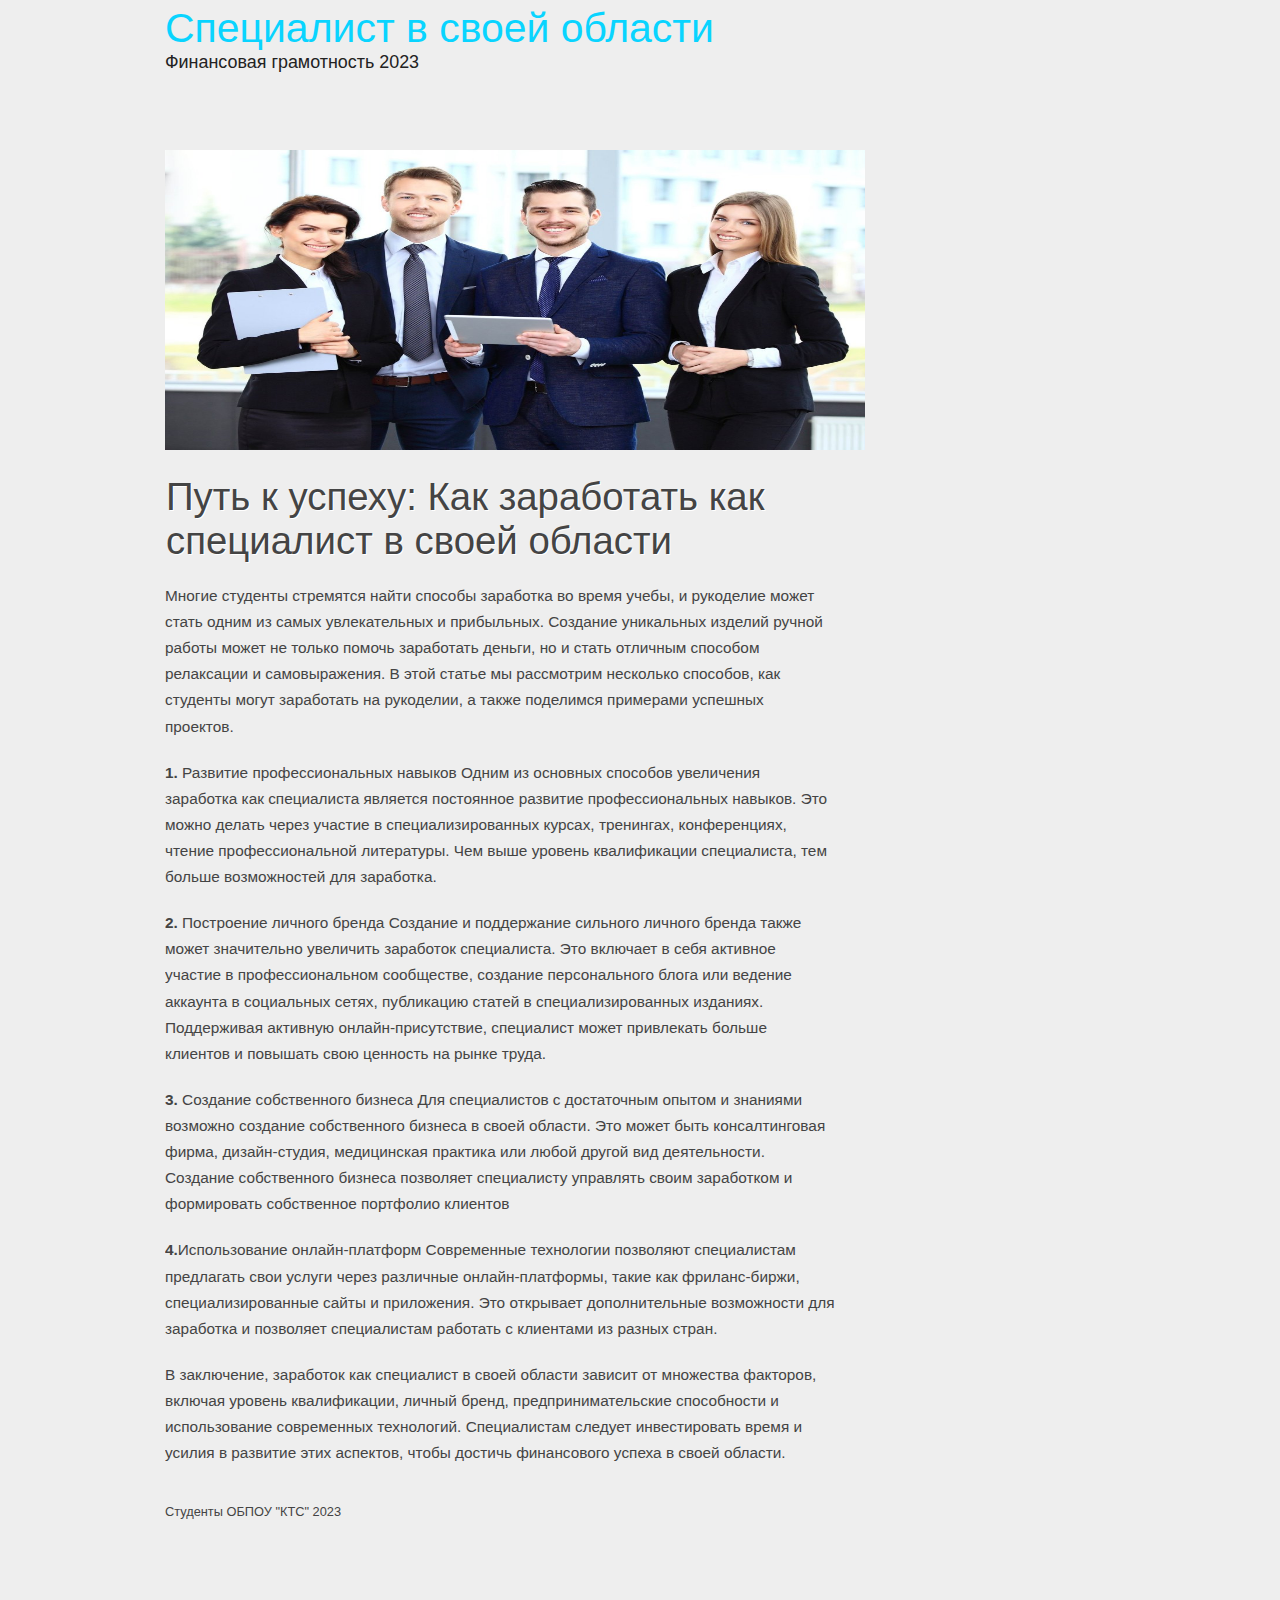
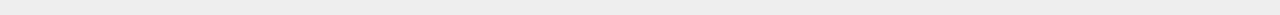
<file: staty/spec/index.html>
<!DOCTYPE HTML>
<html>

<head>
  <title>UnionStud</title>
  <meta name="description" content="website description" />
  <meta name="keywords" content="website keywords, website keywords" />
  <meta http-equiv="content-type" content="text/html; charset=UTF-8" />
  <link rel="stylesheet" type="text/css" href="css/style.css" />
  <link rel="shortcut icon" href="images/student2.png" type="image/png">
  
  <script type="text/javascript" src="js/modernizr-1.5.min.js"></script>
</head>

<body>
  <div id="main">
    <header>
      <div id="logo">
        <div id="logo_text">
          
          <h1><a href="index.html"><span class="logo_colour">Специалист в своей области</span></a></h1>
          <h2>Финансовая грамотность 2023</h2>
        </div>
      </div>
    
    </header>
    <div id="site_content">
      <div class="gallery">
        <ul class="images">
          <li class="show"><img width="700" height="300" src="images/1.jpg" alt="photo_one" /></li>
          <li><img width="700" height="300" src="images/2.jpg" alt="photo_two" /></li>
          <li><img width="700" height="300" src="images/3.jpg" alt="photo_three" /></li>
        </ul>
      </div>
      <div id="sidebar_container">
        
        
      </div>
      <div class="content">
        <h1>Путь к успеху: Как заработать как специалист в своей области</h1>
        <p>Многие студенты стремятся найти способы заработка во время учебы, и рукоделие может стать одним из самых увлекательных и прибыльных. Создание уникальных изделий ручной работы может не только помочь заработать деньги, но и стать отличным способом релаксации и самовыражения. В этой статье мы рассмотрим несколько способов, как студенты могут заработать на рукоделии, а также поделимся примерами успешных проектов.</p>
        <p><span class="bold">1.</span> Развитие профессиональных навыков
          Одним из основных способов увеличения заработка как специалиста является постоянное развитие профессиональных навыков. Это можно делать через участие в специализированных курсах, тренингах, конференциях, чтение профессиональной литературы. Чем выше уровень квалификации специалиста, тем больше возможностей для заработка.</p>
                 
        <p><span class="bold">2.</span> Построение личного бренда
          Создание и поддержание сильного личного бренда также может значительно увеличить заработок специалиста. Это включает в себя активное участие в профессиональном сообществе, создание персонального блога или ведение аккаунта в социальных сетях, публикацию статей в специализированных изданиях. Поддерживая активную онлайн-присутствие, специалист может привлекать больше клиентов и повышать свою ценность на рынке труда.</p>
        <p><span class="bold">3.</span> Создание собственного бизнеса
          Для специалистов с достаточным опытом и знаниями возможно создание собственного бизнеса в своей области. Это может быть консалтинговая фирма, дизайн-студия, медицинская практика или любой другой вид деятельности. Создание собственного бизнеса позволяет специалисту управлять своим заработком и формировать собственное портфолио клиентов</p>
        <p><span class="bold">4.</span>Использование онлайн-платформ
          Современные технологии позволяют специалистам предлагать свои услуги через различные онлайн-платформы, такие как фриланс-биржи, специализированные сайты и приложения. Это открывает дополнительные возможности для заработка и позволяет специалистам работать с клиентами из разных стран.</p>
        <p>В заключение, заработок как специалист в своей области зависит от множества факторов, включая уровень квалификации, личный бренд, предпринимательские способности и использование современных технологий. Специалистам следует инвестировать время и усилия в развитие этих аспектов, чтобы достичь финансового успеха в своей области.</p>  
 
      </div>
    </div>
    <div class="row pt-5 mt-5 text-center">
      <div class="col-md-12">
        <div class="border-top pt-5">
          <p>
            
            Студенты ОБПОУ "КТС" 2023 
            
          </p>
        </div>
      </div>
  </div>
  <p>&nbsp;</p>
  <!-- javascript at the bottom for fast page loading -->
  <script type="text/javascript" src="js/jquery.js"></script>
  <script type="text/javascript" src="js/jquery.easing-sooper.js"></script>
  <script type="text/javascript" src="js/jquery.sooperfish.js"></script>
  <script type="text/javascript" src="js/image_fade.js"></script>
  <script type="text/javascript">
    $(document).ready(function() {
      $('ul.sf-menu').sooperfish();
    });
  </script>
</body>
</html>
</file>
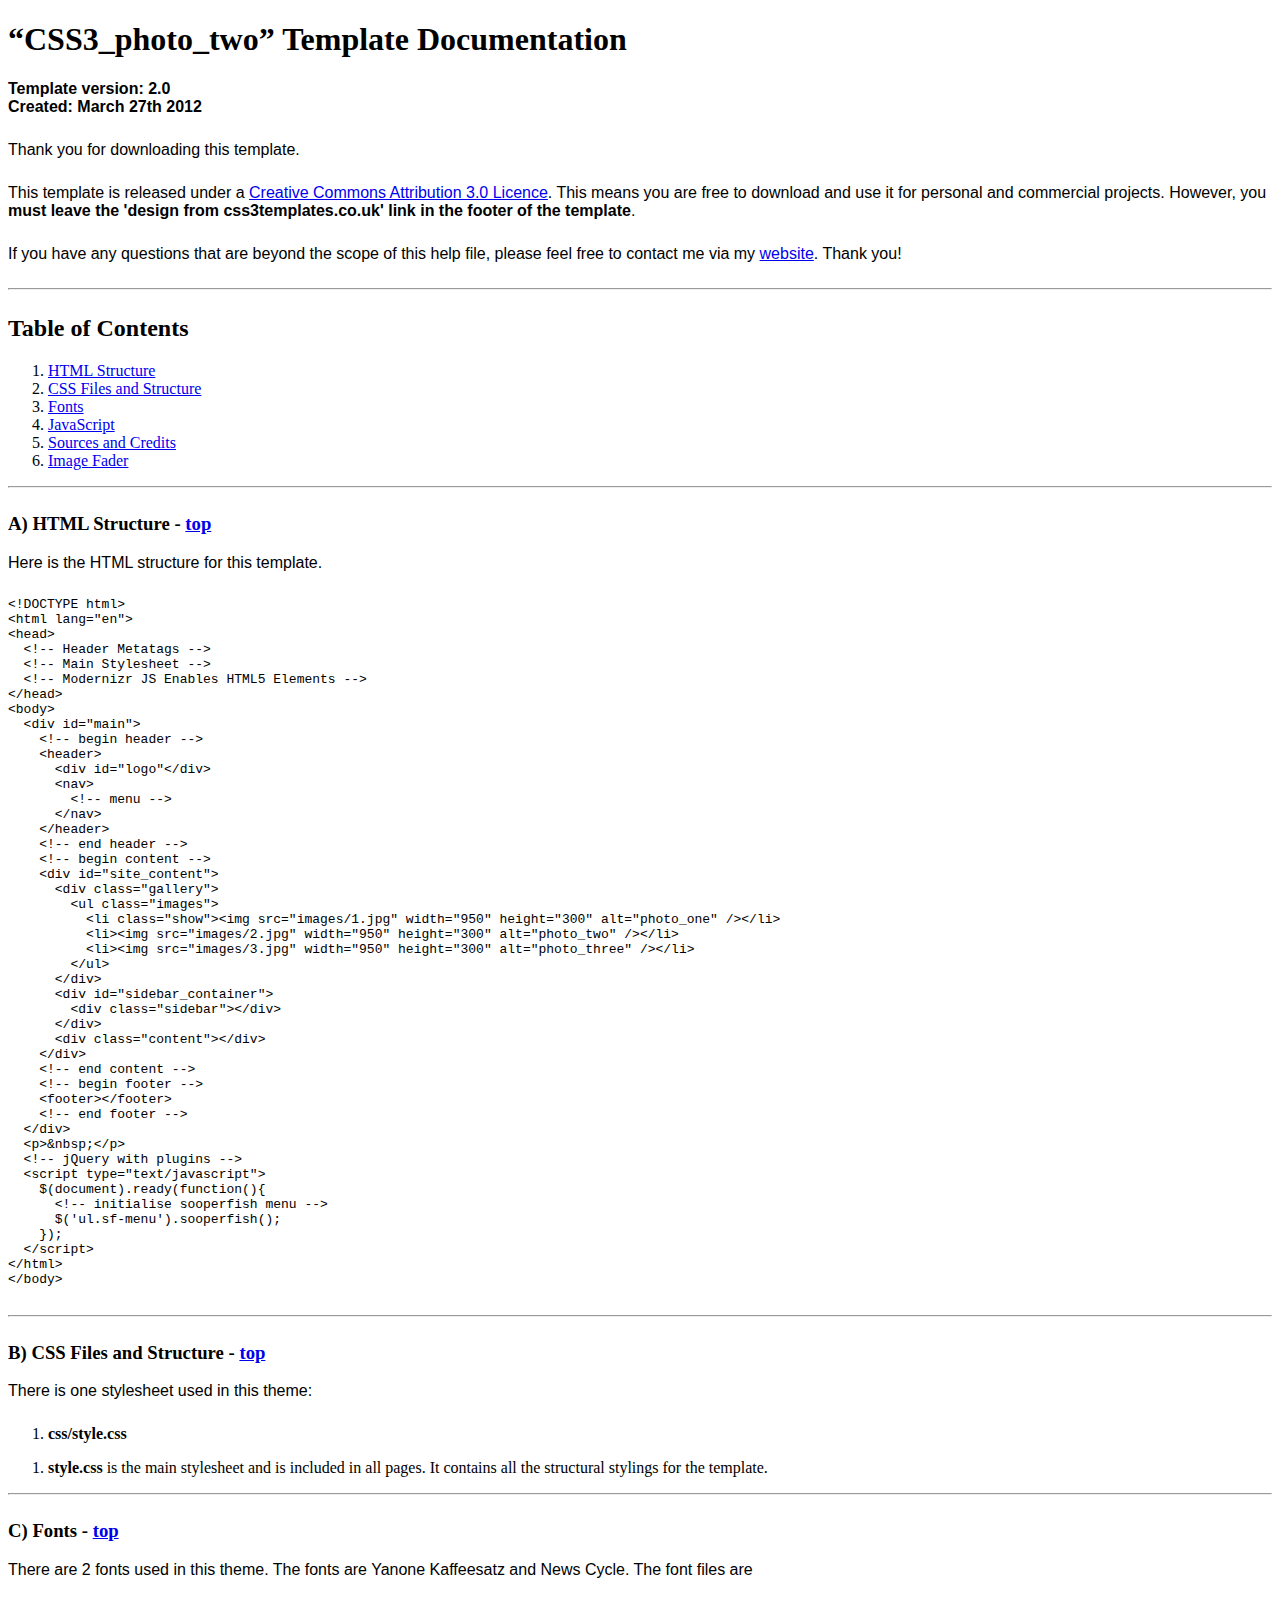
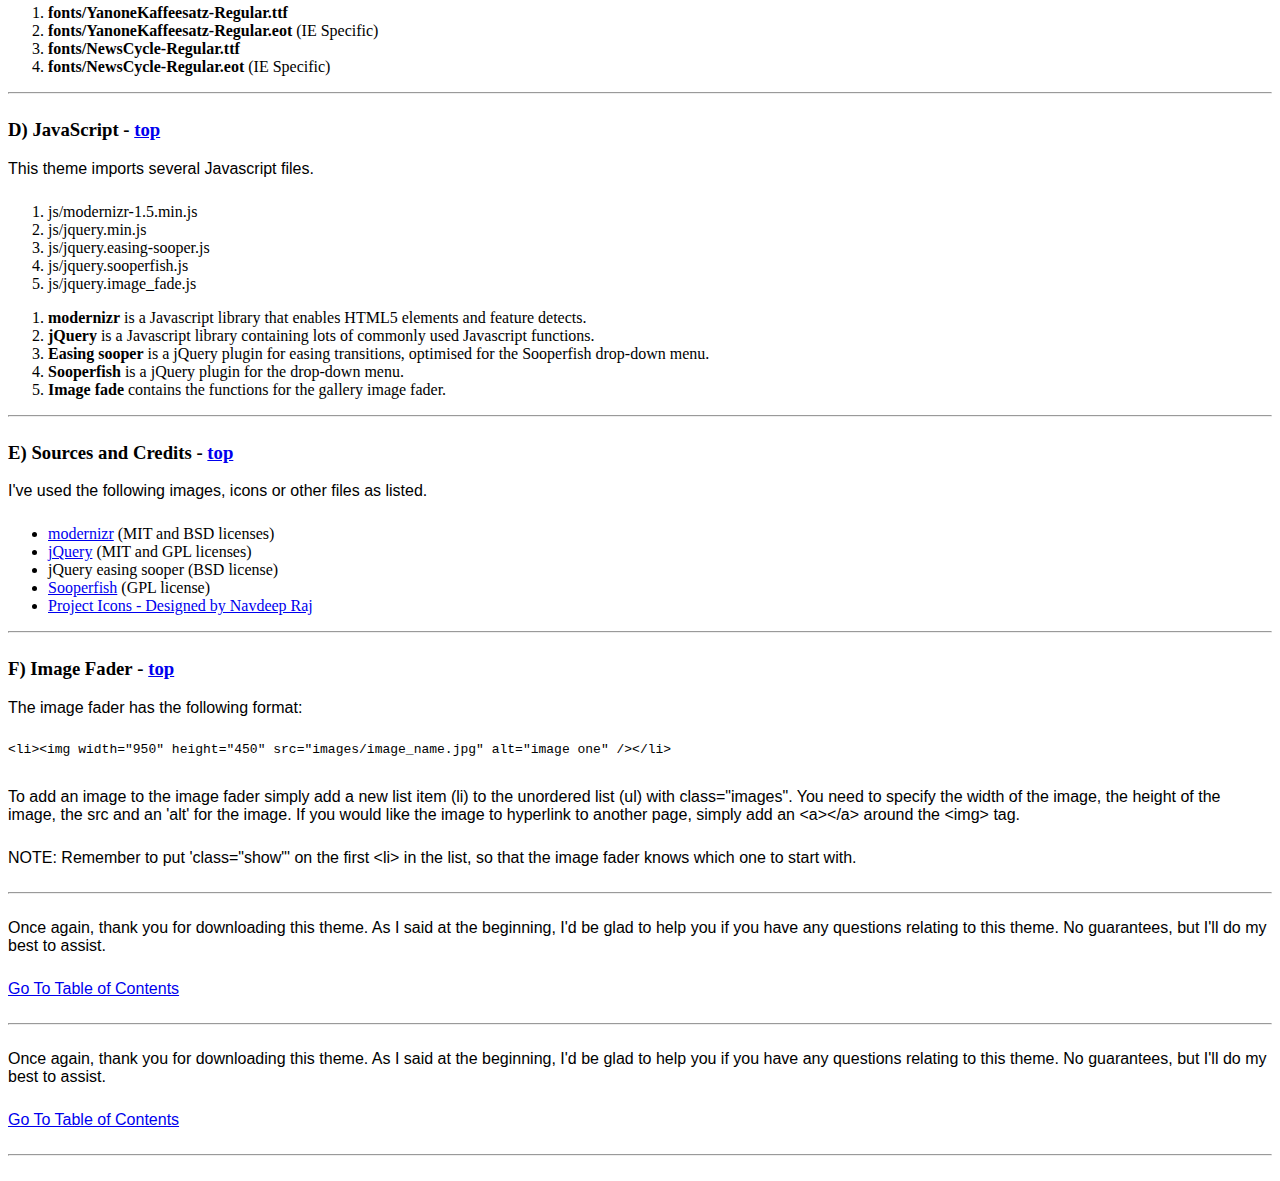
<file: staty/css3-photo-two/documentation/index.html>
<!DOCTYPE HTML>
<html>
  <meta http-equiv="content-type" content="text/html;charset=utf-8">
  <title>CSS3_photo_two Template</title>
  <style type="text/css" media="screen">
    p, table, hr, .box { font-family: arial; margin-bottom:25px; }
    .box p { margin-bottom:10px; }
  </style>
</head>


<body>
  <div>

    <h1>&ldquo;CSS3_photo_two&rdquo; Template Documentation</h1>

    <p><strong>Template version: 2.0<br />Created: March 27th 2012</strong></p>

    <div>
      <p>Thank you for downloading this template.</p>
      <p>This template is released under a <a href="http://creativecommons.org/licenses/by/3.0">Creative Commons Attribution 3.0 Licence</a>. This means you are free to download and use it for personal and commercial projects. However, you <strong>must leave the 'design from css3templates.co.uk' link in the footer of the template</strong>.</p>
      <p>If you have any questions that are beyond the scope of this help file, please feel free to contact me via my <a href="http://www.css3templates.co.uk">website</a>. Thank you!</p>
    </div>

    <hr>

    <h2 id="toc">Table of Contents</h2>
    <ol>
      <li><a href="#htmlStructure">HTML Structure</a></li>
      <li><a href="#cssFiles">CSS Files and Structure</a></li>
      <li><a href="#fontFiles">Fonts</a></li>
      <li><a href="#javascript">JavaScript</a></li>
      <li><a href="#credits">Sources and Credits</a></li>
      <li><a href="#galleries">Image Fader</a></li>
    </ol>

    <hr>

    <h3 id="htmlStructure"><strong>A) HTML Structure</strong> - <a href="#toc">top</a></h3>
    <p>Here is the HTML structure for this template.</p>

    <pre>
&lt;!DOCTYPE html&gt;
&lt;html lang=&quot;en&quot;&gt;
&lt;head&gt;
  &lt;!-- Header Metatags --&gt;
  &lt;!-- Main Stylesheet --&gt;
  &lt;!-- Modernizr JS Enables HTML5 Elements --&gt;
&lt;/head&gt;
&lt;body&gt;
  &lt;div id=&quot;main&quot;&gt;
    &lt;!-- begin header --&gt;
    &lt;header&gt;
      &lt;div id=&quot;logo&quot;&lt;/div&gt;
      &lt;nav&gt;
        &lt;!-- menu --&gt;
      &lt;/nav&gt;
    &lt;/header&gt;
    &lt;!-- end header --&gt;
    &lt;!-- begin content --&gt;
    &lt;div id=&quot;site_content&quot;&gt;
      &lt;div class=&quot;gallery&quot;&gt;
        &lt;ul class="images"&gt;
          &lt;li class=&quot;show&quot;&gt;&lt;img src=&quot;images/1.jpg&quot; width=&quot;950&quot; height=&quot;300&quot; alt=&quot;photo_one&quot; /&gt;&lt;/li&gt;
          &lt;li&gt;&lt;img src=&quot;images/2.jpg&quot; width=&quot;950&quot; height=&quot;300&quot; alt=&quot;photo_two&quot; /&gt;&lt;/li&gt;
          &lt;li&gt;&lt;img src=&quot;images/3.jpg&quot; width=&quot;950&quot; height=&quot;300&quot; alt=&quot;photo_three&quot; /&gt;&lt;/li&gt;
        &lt;/ul&gt;
      &lt;/div&gt;
      &lt;div id=&quot;sidebar_container&quot;&gt;
        &lt;div class=&quot;sidebar&quot;&gt;&lt;/div&gt;
      &lt;/div&gt;
      &lt;div class=&quot;content&quot;&gt;&lt;/div&gt;
    &lt;/div&gt;
    &lt;!-- end content --&gt;
    &lt;!-- begin footer --&gt;
    &lt;footer&gt;&lt;/footer&gt;
    &lt;!-- end footer --&gt;
  &lt;/div&gt;
  &lt;p&gt;&amp;nbsp;&lt;/p&gt;
  &lt;!-- jQuery with plugins --&gt;
  &lt;script type=&quot;text/javascript&quot;&gt;
    $(document).ready(function(){
      &lt;!-- initialise sooperfish menu --&gt;
      $('ul.sf-menu').sooperfish();
    });
  &lt;/script&gt;
&lt;/html&gt;
&lt;/body&gt;
    </pre>

    <hr>

    <h3 id="cssFiles"><strong>B) CSS Files and Structure</strong> - <a href="#toc">top</a></h3>

    <p>There is one stylesheet used in this theme:</p>
    <ol>
      <li><b>css/style.css</b></li>
    </ol>

    <ol>
      <li><b>style.css</b> is the main stylesheet and is included in all pages. It contains all the structural stylings for the template.</li>
    </ol>

    <hr>

    <h3 id="fontFiles"><strong>C) Fonts</strong> - <a href="#toc">top</a></h3>

    <p>There are 2 fonts used in this theme. The fonts are Yanone Kaffeesatz and News Cycle. The font files are</p>
    <ol>
      <li><b>fonts/YanoneKaffeesatz-Regular.ttf</b></li>
      <li><b>fonts/YanoneKaffeesatz-Regular.eot</b> (IE Specific)</li>
      <li><b>fonts/NewsCycle-Regular.ttf</b></li>
      <li><b>fonts/NewsCycle-Regular.eot</b> (IE Specific)</li>
    </ol>

    <hr>

    <h3 id="javascript"><strong>D) JavaScript</strong> - <a href="#toc">top</a></h3>

    <p>This theme imports several Javascript files.</p>

    <ol>
      <li>js/modernizr-1.5.min.js</li>
      <li>js/jquery.min.js</li>
      <li>js/jquery.easing-sooper.js</li>
      <li>js/jquery.sooperfish.js</li>
      <li>js/jquery.image_fade.js</li>
    </ol>

    <ol>
      <li><b>modernizr</b> is a Javascript library that enables HTML5 elements and feature detects.</li>
      <li><b>jQuery</b> is a Javascript library containing lots of commonly used Javascript functions.</li>
      <li><b>Easing sooper</b> is a jQuery plugin for easing transitions, optimised for the Sooperfish drop-down menu.</li>
      <li><b>Sooperfish</b> is a jQuery plugin for the drop-down menu.</li>
      <li><b>Image fade</b> contains the functions for the gallery image fader.</li>
    </ol>

    <hr>

    <h3 id="credits"><strong>E) Sources and Credits</strong> - <a href="#toc">top</a></h3>

    <p>I've used the following images, icons or other files as listed.

    <ul>
      <li><a href="http://www.modernizr.com">modernizr</a> (MIT and BSD licenses)</li>
      <li><a href="http://www.jquery.com">jQuery</a> (MIT and GPL licenses)</li>
      <li>jQuery easing sooper (BSD license)</li>
      <li><a href="http://archive.plugins.jquery.com/project/SooperFish">Sooperfish</a> (GPL license)</li>
      <li><a href="http://www.dezinerfolio.com/freebie/project-icon-set">Project Icons - Designed by Navdeep Raj</a>
    </ul>

    <hr>

    <h3 id="galleries"><strong>F) Image Fader</strong> - <a href="#toc">top</a></h3>

    <p>The image fader has the following format:</p>

    <pre>
&lt;li&gt;&lt;img width="950" height="450" src="images/image_name.jpg" alt="image one" /&gt;&lt;/li&gt;
    </pre>

    <p>To add an image to the image fader simply add a new list item (li) to the unordered list (ul) with class="images". You need to specify the width of the image, the height of the image, the src and an 'alt' for the image. If you would like the image to hyperlink to another page, simply add an &lt;a&gt;&lt;/a&gt; around the &lt;img&gt; tag.</p>
    <p>NOTE: Remember to put 'class="show"' on the first &lt;li&gt; in the list, so that the image fader knows which one to start with.</p>

    <hr>

    <p>Once again, thank you for downloading this theme. As I said at the beginning, I'd be glad to help you if you have any questions relating to this theme. No guarantees, but I'll do my best to assist.</p>

    <p><a href="#toc">Go To Table of Contents</a></p>

    <hr>

    <p>Once again, thank you for downloading this theme. As I said at the beginning, I'd be glad to help you if you have any questions relating to this theme. No guarantees, but I'll do my best to assist.</p>

    <p><a href="#toc">Go To Table of Contents</a></p>

    <hr>
  </div>
</body>
</html>
</file>
<file: css/style.css>
/* Base */
body {
  line-height: 1.7;
  color: gray;
  font-weight: 300;
  font-size: 1.1rem; }

::-moz-selection {
  background: #000;
  color: #fff; }

::selection {
  background: #000;
  color: #fff; }

a {
  -webkit-transition: .3s all ease;
  -o-transition: .3s all ease;
  transition: .3s all ease; }
  a:hover {
    text-decoration: none; }

h1, h2, h3, h4, h5,
.h1, .h2, .h3, .h4, .h5 {
  font-family: "Muli", -apple-system, BlinkMacSystemFont, "Segoe UI", Roboto, "Helvetica Neue", Arial, sans-serif, "Apple Color Emoji", "Segoe UI Emoji", "Segoe UI Symbol", "Noto Color Emoji"; }

.border-2 {
  border-width: 2px; }

.text-black {
  color: #000 !important; }

.bg-black {
  background: #000 !important; }

.color-black-opacity-5 {
  color: rgba(0, 0, 0, 0.5); }

.color-white-opacity-5 {
  color: rgba(255, 255, 255, 0.5); }

.site-wrap:before {
  display: none;
  -webkit-transition: .3s all ease-in-out;
  -o-transition: .3s all ease-in-out;
  transition: .3s all ease-in-out;
  background: rgba(0, 0, 0, 0.6);
  content: "";
  position: absolute;
  z-index: 2000;
  top: 0;
  left: 0;
  right: 0;
  bottom: 0;
  opacity: 0;
  visibility: hidden; }

.offcanvas-menu .site-wrap {
  height: 100%;
  width: 100%;
  z-index: 2; }
  .offcanvas-menu .site-wrap:before {
    opacity: 1;
    visibility: visible; }

.btn {
  text-transform: uppercase;
  font-size: 12px;
  font-weight: 900;
  padding: 14px 30px; }
  .btn:hover, .btn:active, .btn:focus {
    outline: none;
    -webkit-box-shadow: none !important;
    box-shadow: none !important; }
  .btn.btn-black {
    border-width: 2px;
    border-color: #000;
    background: #000;
    color: #fff; }
    .btn.btn-black:hover {
      color: #000;
      background-color: transparent; }
    .btn.btn-black.btn-outline-black {
      color: #000;
      background-color: transparent; }
      .btn.btn-black.btn-outline-black:hover {
        border-color: #000;
        background: #000;
        color: #fff; }
  .btn.btn-white {
    border-width: 2px;
    border-color: #fff;
    background: #fff;
    color: #000; }
    .btn.btn-white:hover {
      color: #fff;
      background-color: transparent; }
    .btn.btn-white.btn-outline-white {
      color: #fff;
      background-color: transparent; }
      .btn.btn-white.btn-outline-white:hover {
        border-color: #fff;
        background: #fff;
        color: #000; }
  .btn.btn-pill {
    border-radius: 30px; }

.line-height-1 {
  line-height: 1 !important; }

.bg-black {
  background: #000; }

.form-control {
  height: 48px;
  font-family: "Muli", -apple-system, BlinkMacSystemFont, "Segoe UI", Roboto, "Helvetica Neue", Arial, sans-serif, "Apple Color Emoji", "Segoe UI Emoji", "Segoe UI Symbol", "Noto Color Emoji"; }
  .form-control:active, .form-control:focus {
    border-color: #7971ea; }
  .form-control:hover, .form-control:active, .form-control:focus {
    -webkit-box-shadow: none !important;
    box-shadow: none !important; }

.site-section {
  padding: 2.5em 0; }
  @media (min-width: 768px) {
    .site-section {
      padding: 5em 0; } }
  .site-section.site-section-sm {
    padding: 4em 0; }

.site-section-heading {
  padding-bottom: 20px;
  margin-bottom: 0px;
  position: relative;
  font-size: 2.5rem; }
  @media (min-width: 768px) {
    .site-section-heading {
      font-size: 3rem; } }

.border-top {
  border-top: 1px solid #edf0f5 !important; }

.site-footer {
  padding: 4em 0;
  background: #333333; }
  @media (min-width: 768px) {
    .site-footer {
      padding: 8em 0; } }
  .site-footer .border-top {
    border-top: 1px solid rgba(255, 255, 255, 0.1) !important; }
  .site-footer p {
    color: #737373; }
  .site-footer h2, .site-footer h3, .site-footer h4, .site-footer h5 {
    color: #000; }
  .site-footer a {
    color: #999999; }
    .site-footer a:hover {
      color: black; }
  .site-footer ul li {
    margin-bottom: 10px; }
  .site-footer .footer-heading {
    font-size: 16px;
    color: #000;
    text-transform: uppercase;
    font-weight: 900; }

.bg-text-line {
  display: inline;
  background: #000;
  -webkit-box-shadow: 20px 0 0 #000, -20px 0 0 #000;
  box-shadow: 20px 0 0 #000, -20px 0 0 #000; }

.text-white-opacity-05 {
  color: rgba(255, 255, 255, 0.5); }

.text-black-opacity-05 {
  color: rgba(0, 0, 0, 0.5); }

.hover-bg-enlarge {
  overflow: hidden;
  position: relative; }
  @media (max-width: 991.98px) {
    .hover-bg-enlarge {
      height: auto !important; } }
  .hover-bg-enlarge > div {
    -webkit-transform: scale(1);
    -ms-transform: scale(1);
    transform: scale(1);
    -webkit-transition: .8s all ease-in-out;
    -o-transition: .8s all ease-in-out;
    transition: .8s all ease-in-out; }
  .hover-bg-enlarge:hover > div, .hover-bg-enlarge:focus > div, .hover-bg-enlarge:active > div {
    -webkit-transform: scale(1.2);
    -ms-transform: scale(1.2);
    transform: scale(1.2); }
  @media (max-width: 991.98px) {
    .hover-bg-enlarge .bg-image-md-height {
      height: 300px !important; } }

.bg-image-2 {
  background-attachment: fixed;
  background-repeat: no-repeat;
  background-size: cover;
  background-position: center center; }

.bg-image {
  background-size: cover;
  background-position: center center;
  background-repeat: no-repeat;
  background-attachment: fixed; }
  .bg-image.overlay {
    position: relative; }
    .bg-image.overlay:after {
      position: absolute;
      content: "";
      top: 0;
      left: 0;
      right: 0;
      bottom: 0;
      z-index: 0;
      width: 100%;
      background: rgba(0, 0, 0, 0.7); }
  .bg-image > .container {
    position: relative;
    z-index: 1; }

@media (max-width: 991.98px) {
  .img-md-fluid {
    max-width: 100%; } }

@media (max-width: 991.98px) {
  .display-1, .display-3 {
    font-size: 3rem; } }

.play-single-big {
  width: 90px;
  height: 90px;
  display: inline-block;
  border: 2px solid #fff;
  color: #fff !important;
  border-radius: 50%;
  position: relative;
  -webkit-transition: .3s all ease-in-out;
  -o-transition: .3s all ease-in-out;
  transition: .3s all ease-in-out; }
  .play-single-big > span {
    font-size: 50px;
    position: absolute;
    top: 50%;
    left: 50%;
    -webkit-transform: translate(-40%, -50%);
    -ms-transform: translate(-40%, -50%);
    transform: translate(-40%, -50%); }
  .play-single-big:hover {
    width: 120px;
    height: 120px; }

.overlap-to-top {
  margin-top: -150px; }

.ul-check {
  margin-bottom: 50px; }
  .ul-check li {
    position: relative;
    padding-left: 35px;
    margin-bottom: 15px;
    line-height: 1.5; }
    .ul-check li:before {
      left: 0;
      font-size: 20px;
      top: -.3rem;
      font-family: "icomoon";
      content: "\e5ca";
      position: absolute; }
  .ul-check.white li:before {
    color: #fff; }
  .ul-check.success li:before {
    color: #8bc34a; }
  .ul-check.primary li:before {
    color: #7971ea; }

.select-wrap, .wrap-icon {
  position: relative; }
  .select-wrap .icon, .wrap-icon .icon {
    position: absolute;
    right: 10px;
    top: 50%;
    -webkit-transform: translateY(-50%);
    -ms-transform: translateY(-50%);
    transform: translateY(-50%);
    font-size: 22px; }
  .select-wrap select, .wrap-icon select {
    -webkit-appearance: none;
    -moz-appearance: none;
    appearance: none;
    width: 100%; }

/* Navbar */
.site-logo {
  position: relative;
  font-weight: 900;
  font-size: 1.3rem; }
  .site-logo a {
    color: #fff; }

.site-navbar {
  margin-bottom: 0px;
  z-index: 1999;
  position: absolute;
  width: 100%; }
  .site-navbar .container-fluid {
    padding-left: 7rem;
    padding-right: 7rem; }
    @media (max-width: 1199.98px) {
      .site-navbar .container-fluid {
        padding-left: 15px;
        padding-right: 15px; } }
  .site-navbar .site-navigation.border-bottom {
    border-bottom: 1px solid #f3f3f4 !important; }
  .site-navbar .site-navigation .site-menu {
    margin-bottom: 0; }
    .site-navbar .site-navigation .site-menu .active {
      color: #7971ea;
      display: inline-block;
      padding: 5px 20px; }
    .site-navbar .site-navigation .site-menu a {
      text-decoration: none !important;
      display: inline-block; }
    .site-navbar .site-navigation .site-menu > li {
      display: inline-block; }
      .site-navbar .site-navigation .site-menu > li > a {
        padding: 5px 20px;
        color: #fff;
        display: inline-block;
        text-decoration: none !important; }
        .site-navbar .site-navigation .site-menu > li > a:hover {
          color: #fff; }
    .site-navbar .site-navigation .site-menu .has-children {
      position: relative; }
      .site-navbar .site-navigation .site-menu .has-children > a {
        position: relative;
        padding-right: 20px; }
        .site-navbar .site-navigation .site-menu .has-children > a:before {
          position: absolute;
          content: "\e313";
          font-size: 16px;
          top: 50%;
          right: 0;
          -webkit-transform: translateY(-50%);
          -ms-transform: translateY(-50%);
          transform: translateY(-50%);
          font-family: 'icomoon'; }
      .site-navbar .site-navigation .site-menu .has-children .dropdown {
        visibility: hidden;
        opacity: 0;
        top: 100%;
        position: absolute;
        text-align: left;
        border-top: 2px solid #7971ea;
        -webkit-box-shadow: 0 2px 10px -2px rgba(0, 0, 0, 0.1);
        box-shadow: 0 2px 10px -2px rgba(0, 0, 0, 0.1);
        border-left: 1px solid #edf0f5;
        border-right: 1px solid #edf0f5;
        border-bottom: 1px solid #edf0f5;
        padding: 0px 0;
        margin-top: 20px;
        margin-left: 0px;
        background: #fff;
        -webkit-transition: 0.2s 0s;
        -o-transition: 0.2s 0s;
        transition: 0.2s 0s; }
        .site-navbar .site-navigation .site-menu .has-children .dropdown.arrow-top {
          position: absolute; }
          .site-navbar .site-navigation .site-menu .has-children .dropdown.arrow-top:before {
            bottom: 100%;
            left: 20%;
            border: solid transparent;
            content: " ";
            height: 0;
            width: 0;
            position: absolute;
            pointer-events: none; }
          .site-navbar .site-navigation .site-menu .has-children .dropdown.arrow-top:before {
            border-color: rgba(136, 183, 213, 0);
            border-bottom-color: #fff;
            border-width: 10px;
            margin-left: -10px; }
        .site-navbar .site-navigation .site-menu .has-children .dropdown a {
          text-transform: none;
          letter-spacing: normal;
          -webkit-transition: 0s all;
          -o-transition: 0s all;
          transition: 0s all;
          color: #343a40; }
        .site-navbar .site-navigation .site-menu .has-children .dropdown .active > a {
          color: #7971ea !important; }
        .site-navbar .site-navigation .site-menu .has-children .dropdown > li {
          list-style: none;
          padding: 0;
          margin: 0;
          min-width: 200px; }
          .site-navbar .site-navigation .site-menu .has-children .dropdown > li > a {
            padding: 9px 20px;
            display: block; }
            .site-navbar .site-navigation .site-menu .has-children .dropdown > li > a:hover {
              background: #f4f5f9;
              color: #25262a; }
          .site-navbar .site-navigation .site-menu .has-children .dropdown > li.has-children > a:before {
            content: "\e315";
            right: 20px; }
          .site-navbar .site-navigation .site-menu .has-children .dropdown > li.has-children > .dropdown, .site-navbar .site-navigation .site-menu .has-children .dropdown > li.has-children > ul {
            left: 100%;
            top: 0; }
          .site-navbar .site-navigation .site-menu .has-children .dropdown > li.has-children:hover > a, .site-navbar .site-navigation .site-menu .has-children .dropdown > li.has-children:active > a, .site-navbar .site-navigation .site-menu .has-children .dropdown > li.has-children:focus > a {
            background: #f4f5f9;
            color: #25262a; }
      .site-navbar .site-navigation .site-menu .has-children:hover > a, .site-navbar .site-navigation .site-menu .has-children:focus > a, .site-navbar .site-navigation .site-menu .has-children:active > a {
        color: #7971ea; }
      .site-navbar .site-navigation .site-menu .has-children:hover, .site-navbar .site-navigation .site-menu .has-children:focus, .site-navbar .site-navigation .site-menu .has-children:active {
        cursor: pointer; }
        .site-navbar .site-navigation .site-menu .has-children:hover > .dropdown, .site-navbar .site-navigation .site-menu .has-children:focus > .dropdown, .site-navbar .site-navigation .site-menu .has-children:active > .dropdown {
          -webkit-transition-delay: 0s;
          -o-transition-delay: 0s;
          transition-delay: 0s;
          margin-top: 0px;
          visibility: visible;
          opacity: 1; }
    .site-navbar .site-navigation .site-menu.site-menu-dark > li > a {
      color: #000; }

.site-mobile-menu {
  width: 300px;
  position: fixed;
  right: 0;
  z-index: 2000;
  padding-top: 20px;
  background: #fff;
  height: calc(100vh);
  -webkit-transform: translateX(110%);
  -ms-transform: translateX(110%);
  transform: translateX(110%);
  -webkit-box-shadow: -10px 0 20px -10px rgba(0, 0, 0, 0.1);
  box-shadow: -10px 0 20px -10px rgba(0, 0, 0, 0.1);
  -webkit-transition: .3s all ease-in-out;
  -o-transition: .3s all ease-in-out;
  transition: .3s all ease-in-out; }
  .offcanvas-menu .site-mobile-menu {
    -webkit-transform: translateX(0%);
    -ms-transform: translateX(0%);
    transform: translateX(0%); }
  .site-mobile-menu .site-mobile-menu-header {
    width: 100%;
    float: left;
    padding-left: 20px;
    padding-right: 20px; }
    .site-mobile-menu .site-mobile-menu-header .site-mobile-menu-close {
      float: right;
      margin-top: 8px; }
      .site-mobile-menu .site-mobile-menu-header .site-mobile-menu-close span {
        font-size: 30px;
        display: inline-block;
        padding-left: 10px;
        padding-right: 0px;
        line-height: 1;
        cursor: pointer;
        -webkit-transition: .3s all ease;
        -o-transition: .3s all ease;
        transition: .3s all ease; }
        .site-mobile-menu .site-mobile-menu-header .site-mobile-menu-close span:hover {
          color: #25262a; }
    .site-mobile-menu .site-mobile-menu-header .site-mobile-menu-logo {
      float: left;
      margin-top: 10px;
      margin-left: 0px; }
      .site-mobile-menu .site-mobile-menu-header .site-mobile-menu-logo a {
        display: inline-block;
        text-transform: uppercase; }
        .site-mobile-menu .site-mobile-menu-header .site-mobile-menu-logo a img {
          max-width: 70px; }
        .site-mobile-menu .site-mobile-menu-header .site-mobile-menu-logo a:hover {
          text-decoration: none; }
  .site-mobile-menu .site-mobile-menu-body {
    overflow-y: scroll;
    -webkit-overflow-scrolling: touch;
    position: relative;
    padding: 0 20px 20px 20px;
    height: calc(100vh - 52px);
    padding-bottom: 150px; }
  .site-mobile-menu .site-nav-wrap {
    padding: 0;
    margin: 0;
    list-style: none;
    position: relative; }
    .site-mobile-menu .site-nav-wrap a {
      padding: 10px 20px;
      display: block;
      position: relative;
      color: #212529; }
      .site-mobile-menu .site-nav-wrap a:hover {
        color: #7971ea; }
    .site-mobile-menu .site-nav-wrap li {
      position: relative;
      display: block; }
      .site-mobile-menu .site-nav-wrap li .active {
        color: #7971ea; }
    .site-mobile-menu .site-nav-wrap .arrow-collapse {
      position: absolute;
      right: 0px;
      top: 10px;
      z-index: 20;
      width: 36px;
      height: 36px;
      text-align: center;
      cursor: pointer;
      border-radius: 50%; }
      .site-mobile-menu .site-nav-wrap .arrow-collapse:hover {
        background: #f8f9fa; }
      .site-mobile-menu .site-nav-wrap .arrow-collapse:before {
        font-size: 12px;
        z-index: 20;
        font-family: "icomoon";
        content: "\f078";
        position: absolute;
        top: 50%;
        left: 50%;
        -webkit-transform: translate(-50%, -50%) rotate(-180deg);
        -ms-transform: translate(-50%, -50%) rotate(-180deg);
        transform: translate(-50%, -50%) rotate(-180deg);
        -webkit-transition: .3s all ease;
        -o-transition: .3s all ease;
        transition: .3s all ease; }
      .site-mobile-menu .site-nav-wrap .arrow-collapse.collapsed:before {
        -webkit-transform: translate(-50%, -50%);
        -ms-transform: translate(-50%, -50%);
        transform: translate(-50%, -50%); }
    .site-mobile-menu .site-nav-wrap > li {
      display: block;
      position: relative;
      float: left;
      width: 100%; }
      .site-mobile-menu .site-nav-wrap > li > a {
        padding-left: 20px;
        font-size: 20px; }
      .site-mobile-menu .site-nav-wrap > li > ul {
        padding: 0;
        margin: 0;
        list-style: none; }
        .site-mobile-menu .site-nav-wrap > li > ul > li {
          display: block; }
          .site-mobile-menu .site-nav-wrap > li > ul > li > a {
            padding-left: 40px;
            font-size: 16px; }
          .site-mobile-menu .site-nav-wrap > li > ul > li > ul {
            padding: 0;
            margin: 0; }
            .site-mobile-menu .site-nav-wrap > li > ul > li > ul > li {
              display: block; }
              .site-mobile-menu .site-nav-wrap > li > ul > li > ul > li > a {
                font-size: 16px;
                padding-left: 60px; }
    .site-mobile-menu .site-nav-wrap[data-class="social"] {
      float: left;
      width: 100%;
      margin-top: 30px;
      padding-bottom: 5em; }
      .site-mobile-menu .site-nav-wrap[data-class="social"] > li {
        width: auto; }
        .site-mobile-menu .site-nav-wrap[data-class="social"] > li:first-child a {
          padding-left: 15px !important; }

.sticky-wrapper {
  position: absolute;
  z-index: 100;
  width: 100%; }
  .sticky-wrapper + .site-blocks-cover {
    margin-top: 96px; }
  .sticky-wrapper .site-navbar {
    -webkit-transition: .3s all ease;
    -o-transition: .3s all ease;
    transition: .3s all ease; }
    .sticky-wrapper .site-navbar .site-menu > li {
      display: inline-block; }
      .sticky-wrapper .site-navbar .site-menu > li > a.active {
        color: #fff;
        position: relative; }
        .sticky-wrapper .site-navbar .site-menu > li > a.active:after {
          height: 2px;
          background: #fff;
          content: "";
          position: absolute;
          bottom: 0;
          left: 20px;
          right: 20px; }
  .sticky-wrapper.is-sticky .site-navbar {
    -webkit-box-shadow: 4px 0 20px -5px rgba(0, 0, 0, 0.2);
    box-shadow: 4px 0 20px -5px rgba(0, 0, 0, 0.2);
    background: #fff; }
    .sticky-wrapper.is-sticky .site-navbar .site-logo a {
      color: #000; }
    .sticky-wrapper.is-sticky .site-navbar .site-menu > li {
      display: inline-block; }
      .sticky-wrapper.is-sticky .site-navbar .site-menu > li > a {
        padding: 5px 20px;
        color: #000;
        display: inline-block;
        text-decoration: none !important; }
        .sticky-wrapper.is-sticky .site-navbar .site-menu > li > a:hover {
          color: #7971ea; }
        .sticky-wrapper.is-sticky .site-navbar .site-menu > li > a.active:after {
          background: #7971ea; }
  .sticky-wrapper .shrink {
    padding-top: 10px !important;
    padding-bottom: 10px !important; }

/* Blocks */
.intro-section {
  position: relative; }
  .intro-section, .intro-section .container > .row {
    height: 100vh;
    min-height: 900px; }
  .intro-section.single-cover, .intro-section.single-cover .container > .row {
    height: 50vh;
    min-height: 400px; }
  .intro-section h1 {
    font-size: 2.5rem;
    font-weight: 700;
    color: #fff;
    margin-bottom: 1.5rem; }
  .intro-section p {
    color: rgba(255, 255, 255, 0.5);
    font-size: 1.1rem; }

.img-absolute {
  position: absolute;
  right: 10%;
  top: 50%;
  -webkit-transform: translateY(-50%);
  -ms-transform: translateY(-50%);
  transform: translateY(-50%); }
  .img-absolute img {
    max-width: 600px;
    -webkit-box-shadow: 0 10px 50px -5px rgba(0, 0, 0, 0.4);
    box-shadow: 0 10px 50px -5px rgba(0, 0, 0, 0.4); }
    @media (max-width: 991.98px) {
      .img-absolute img {
        max-width: 100%; } }

.slide-1 {
  background-size: cover;
  background-position: center; }
  .slide-1:before {
    content: "";
    position: absolute;
    height: 100%;
    width: 100%;
    background: #343a40;
    opacity: .9;
    border-bottom-right-radius: 0px; }
    @media (max-width: 991.98px) {
      .slide-1:before {
        width: 100%; } }
  .slide-1 .slide-text {
    opacity: 0;
    visibility: hidden;
    margin-top: 50px;
    -webkit-transition: .3s all ease-in-out;
    -o-transition: .3s all ease-in-out;
    transition: .3s all ease-in-out; }
    .slide-1 .slide-text.active {
      opacity: 1;
      visibility: visible;
      margin-top: 0px; }

.form-box {
  padding: 40px;
  background: #fff;
  border-radius: 7px; }

.site-section {
  padding: 4em 0;
  position: relative; }
  @media (max-width: 991.98px) {
    .site-section {
      padding: 4em 0; } }

.cta a span {
  border-color: #7971ea;
  padding: 14px 20px;
  color: #fff;
  background: #7971ea;
  border-radius: 30px;
  font-size: .7rem;
  font-weight: 900;
  text-transform: uppercase;
  -webkit-transition: .3s all ease;
  -o-transition: .3s all ease;
  transition: .3s all ease; }
  .is-sticky .cta a span {
    color: #fff; }

.cta a:hover span {
  background: #4f45e3;
  color: #fff; }

.cta a.active {
  border-bottom: none; }
  .cta a.active > span {
    background-color: #1c4b82;
    color: #fff; }

.section-sub-title {
  color: #7971ea;
  text-transform: uppercase;
  font-size: .7rem;
  font-weight: 900;
  display: block;
  margin-bottom: 1.5rem; }

.section-title {
  font-size: 3rem;
  color: #000;
  margin-bottom: 1.8rem;
  font-weight: 900; }
  @media (max-width: 991.98px) {
    .section-title {
      font-size: 1.5rem; } }

.counter .icon-wrap {
  margin-right: 1.5rem; }
  .counter .icon-wrap > span {
    position: relative;
    top: -.2em;
    font-size: 2rem; }

.counter .counter-text strong {
  line-height: .5;
  font-size: 3.5rem;
  display: block;
  font-weight: 700;
  color: #000;
  margin-bottom: 1rem; }

.counter .counter-text span {
  font-size: 1rem;
  line-height: 1; }

.image-absolute-box {
  position: relative; }
  .image-absolute-box .box {
    position: absolute;
    background: #7971ea;
    padding: 30px;
    max-width: 300px;
    top: -20%;
    right: -20%; }
    @media (max-width: 991.98px) {
      .image-absolute-box .box {
        top: auto;
        right: auto;
        position: relative;
        width: 100%;
        max-width: 100%; } }
    .image-absolute-box .box .icon-wrap {
      color: #fff;
      margin-bottom: 1.5rem; }
      .image-absolute-box .box .icon-wrap span {
        font-size: 2rem; }
    .image-absolute-box .box h3 {
      font-size: 1.2rem;
      color: #fff;
      margin-bottom: 1.5rem; }
    .image-absolute-box .box p {
      color: rgba(255, 255, 255, 0.55); }

.section-1 {
  margin-top: 10rem; }

.work-thumb {
  position: relative;
  display: block;
  cursor: pointer; }
  .work-thumb:after {
    position: absolute;
    top: 0;
    left: 0;
    right: 0;
    bottom: 0;
    content: "";
    background: rgba(121, 113, 234, 0.8);
    z-index: 1;
    opacity: 0;
    visibility: hidden;
    -webkit-transition: .3s all ease;
    -o-transition: .3s all ease;
    transition: .3s all ease; }
  .work-thumb .work-text {
    position: absolute;
    top: 10%;
    left: 10%;
    z-index: 2;
    opacity: 0;
    visibility: hidden;
    -webkit-transition: .3s all ease;
    -o-transition: .3s all ease;
    transition: .3s all ease;
    margin-top: 20px; }
    .work-thumb .work-text h3 {
      font-size: 1rem;
      font-weight: 900;
      color: #fff;
      margin: 0;
      padding: 0; }
    .work-thumb .work-text .category {
      font-size: .8rem;
      color: rgba(255, 255, 255, 0.7); }
  .work-thumb:hover {
    z-index: 3;
    -webkit-transform: scale(1.07);
    -ms-transform: scale(1.07);
    transform: scale(1.07); }
    .work-thumb:hover:after {
      opacity: 1;
      visibility: visible; }
    .work-thumb:hover .work-text {
      -webkit-transition-delay: .2s;
      -o-transition-delay: .2s;
      transition-delay: .2s;
      opacity: 1;
      visibility: visible;
      margin-top: 0px; }

.nonloop-block-13 .owl-nav {
  display: none; }

.nonloop-block-13 .owl-dots {
  margin-top: 30px;
  width: 100%;
  text-align: center; }
  .nonloop-block-13 .owl-dots .owl-dot {
    display: inline-block;
    margin: 5px; }
    .nonloop-block-13 .owl-dots .owl-dot span {
      display: inline-block;
      width: 10px;
      height: 10px;
      border-radius: 50%;
      background-color: #e6e6e6; }
    .nonloop-block-13 .owl-dots .owl-dot.active span {
      background-color: #7971ea; }

.nonloop-block-14 .owl-nav {
  display: none; }

.nonloop-block-14 .owl-dots {
  margin-top: 30px;
  width: 100%;
  text-align: center; }
  .nonloop-block-14 .owl-dots .owl-dot {
    display: inline-block;
    margin: 5px; }
    .nonloop-block-14 .owl-dots .owl-dot span {
      display: inline-block;
      width: 10px;
      height: 10px;
      border-radius: 50%;
      background-color: #e6e6e6; }
    .nonloop-block-14 .owl-dots .owl-dot.active span {
      background-color: #7971ea; }

.footer-section {
  padding: 7em 0;
  background-color: #fafafa; }
  .footer-section p {
    font-size: 1rem; }
  .footer-section h3 {
    font-size: .9rem;
    letter-spacing: .1rem;
    text-transform: uppercase;
    color: #000;
    margin-bottom: 1.5rem;
    font-weight: 900; }
  .footer-section .footer-links li {
    margin-bottom: 10px; }

.footer-subscribe .btn {
  height: 43px;
  line-height: 1; }

.testimony h3 {
  color: #fff;
  font-size: 1.2rem; }

.testimony blockquote {
  font-size: 1.2rem;
  font-style: italic;
  color: #fff; }

.process, .service {
  position: relative; }
  .process .number, .service .number {
    position: absolute;
    top: 50px;
    left: -30px;
    line-height: 0;
    z-index: -1;
    font-size: 10rem;
    color: whitesmoke;
    font-weight: 900; }
  .process h3, .service h3 {
    font-size: 1.5rem;
    color: #000;
    font-weight: 700;
    margin-bottom: 1.5rem; }

.service {
  padding: 4rem;
  background: #fff; }
  @media (max-width: 991.98px) {
    .service {
      padding: 2rem; } }

.owl-hero {
  position: relative; }
  .owl-hero .owl-nav .owl-prev, .owl-hero .owl-nav .owl-next {
    color: #fff;
    font-size: 3rem;
    top: 50%;
    position: absolute; }
  .owl-hero .owl-nav .owl-prev {
    left: 0; }
  .owl-hero .owl-nav .owl-next {
    right: 0; }
  .owl-hero .owl-dots {
    position: absolute;
    text-align: center;
    bottom: 50px;
    z-index: 9;
    left: 50%;
    -webkit-transform: translateX(-50%);
    -ms-transform: translateX(-50%);
    transform: translateX(-50%); }
    .owl-hero .owl-dots .owl-dot {
      position: relative;
      display: inline-block;
      margin: 2px;
      position: relative; }
      .owl-hero .owl-dots .owl-dot > span {
        width: 7px;
        height: 7px;
        border-radius: 30px;
        display: inline-block;
        background: rgba(255, 255, 255, 0.4);
        -webkit-transition: .3s all ease;
        -o-transition: .3s all ease;
        transition: .3s all ease; }
      .owl-hero .owl-dots .owl-dot.active > span {
        width: 25px;
        background: #fff; }

.why-choose-us-box {
  -webkit-box-shadow: 0 5px 50px -10px rgba(0, 0, 0, 0.2);
  box-shadow: 0 5px 50px -10px rgba(0, 0, 0, 0.2); }

.custom-icon-wrap .custom-icon-inner {
  display: inline-block;
  position: relative;
  width: 35px;
  height: 35px;
  border-radius: 50%;
  background: #7971ea; }
  .custom-icon-wrap .custom-icon-inner .icon {
    display: inline-block;
    position: absolute;
    top: 50%;
    left: 50%;
    -webkit-transform: translate(-50%, -50%);
    -ms-transform: translate(-50%, -50%);
    transform: translate(-50%, -50%);
    color: #fff;
    font-size: .8rem; }

.custom-icon-wrap h3 {
  font-size: 1.05rem;
  color: #7971ea; }

.custom-icon-wrap.custom-icon-light .custom-icon-inner {
  background: #615dc2;
  width: 45px;
  height: 45px; }

.custom-icon-wrap.custom-icon-light h3 {
  color: #343a40;
  font-size: 1rem; }

.courses-title {
  padding-bottom: 13rem;
  background: #7971ea; }
  .courses-title .section-title {
    color: #fff; }

.courses-entry-wrap {
  margin-top: -282px; }
  @media (max-width: 1199.98px) {
    .courses-entry-wrap {
      margin-top: -246px; } }

.nonloop-block-14 .owl-stage {
  padding-top: 5rem;
  padding-bottom: 5rem; }

.course {
  -webkit-box-shadow: 0 2px 2px -1px rgba(0, 0, 0, 0.3);
  box-shadow: 0 2px 2px -1px rgba(0, 0, 0, 0.3);
  -webkit-transition: .3s all ease-in-out;
  -o-transition: .3s all ease-in-out;
  transition: .3s all ease-in-out;
  top: 0;
  position: relative; }
  .course .course-inner-text {
    position: relative;
    padding-top: 35px !important; }
  .course .course-price {
    position: absolute;
    padding: 10px 15px;
    background: #7971ea;
    color: #fff;
    top: -20px;
    right: 0;
    border-top-left-radius: 4px;
    border-bottom-left-radius: 4px; }
  .course .meta {
    font-size: .9rem;
    display: block;
    margin-bottom: .9rem; }
    .course .meta span {
      margin-right: .5rem; }
  .course h3 {
    font-size: 1.15rem;
    color: #000; }
  .course .stats {
    font-size: .9rem; }
  .course:hover {
    top: -10px;
    -webkit-box-shadow: 0 2px 22px -1px rgba(0, 0, 0, 0.3);
    box-shadow: 0 2px 22px -1px rgba(0, 0, 0, 0.3); }

.future-blobs {
  overflow: hidden;
  display: -webkit-box;
  display: -ms-flexbox;
  display: flex;
  position: absolute;
  width: 100%;
  height: 100%;
  z-index: -1;
  top: 0;
  pointer-events: none; }
  .future-blobs .blob_1 {
    top: 0;
    right: -10rem;
    position: absolute; }
  .future-blobs .blob_2 {
    bottom: 0;
    left: -10rem;
    position: absolute; }

.teacher {
  border: 1px solid #e9ecef;
  padding: 30px;
  margin-bottom: 5rem; }
  .teacher img {
    position: relative;
    margin-top: -100px; }
  .teacher h3 {
    font-size: 1.2rem; }
  .teacher .position {
    color: #adb5bd; }

.course-instructor {
  padding: 30px; }
  .course-instructor p {
    font-size: 1rem; }

.comment-form-wrap {
  clear: both; }

.comment-list {
  padding: 0;
  margin: 0; }
  .comment-list .children {
    padding: 50px 0 0 40px;
    margin: 0;
    float: left;
    width: 100%; }
  .comment-list li {
    padding: 0;
    margin: 0 0 30px 0;
    float: left;
    width: 100%;
    clear: both;
    list-style: none; }
    .comment-list li .vcard {
      width: 80px;
      float: left; }
      .comment-list li .vcard img {
        width: 50px;
        border-radius: 50%; }
    .comment-list li .comment-body {
      float: right;
      width: calc(100% - 80px); }
      .comment-list li .comment-body h3 {
        font-size: 20px; }
      .comment-list li .comment-body .meta {
        text-transform: uppercase;
        font-size: 13px;
        letter-spacing: .1em;
        color: #ccc; }
      .comment-list li .comment-body .reply {
        padding: 5px 10px;
        background: #e6e6e6;
        color: #000;
        text-transform: uppercase;
        font-size: 14px; }
        .comment-list li .comment-body .reply:hover {
          color: #000;
          background: #e3e3e3; }
</file>
<file: addadv/css/style.css>
@import url(https://fonts.googleapis.com/css?family=Roboto:400,300,600,400italic);
* {
  margin: 0;
  padding: 0;
  box-sizing: border-box;
  -webkit-box-sizing: border-box;
  -moz-box-sizing: border-box;
  -webkit-font-smoothing: antialiased;
  -moz-font-smoothing: antialiased;
  -o-font-smoothing: antialiased;
  font-smoothing: antialiased;
  text-rendering: optimizeLegibility;
}

body {
  font-family: "Roboto", Helvetica, Arial, sans-serif;
  font-weight: 100;
  font-size: 12px;
  line-height: 30px;
  color: #777;
  background: #FFFF;
}

.container {
  max-width: 400px;
  width: 100%;
  margin: 0 auto;
  position: relative;
}

#contact input[type="text"],
#contact textarea,
#contact button[type="submit"],
#contact select {
  font: 400 12px/16px "Roboto", Helvetica, Arial, sans-serif;
}

#contact {
  background: #F9F9F9;
  padding: 25px;
  margin: 150px 0;
  box-shadow: 0 0 20px 0 rgba(0, 0, 0, 0.2), 0 5px 5px 0 rgba(0, 0, 0, 0.24);
}

#contact h3 {
  display: block;
  font-size: 30px;
  font-weight: 300;
  margin-bottom: 10px;
}

fieldset {
  border: medium none !important;
  margin: 0 0 10px;
  min-width: 100%;
  padding: 0;
  width: 100%;
}

#contact input[type="text"],
#contact textarea,
#contact select {
  width: 100%;
  border: 1px solid #ccc;
  background: #FFF;
  margin: 0 0 5px;
  padding: 10px;
}

#contact input[type="text"]:hover,
#contact textarea:hover,
#contact select:hover {
  -webkit-transition: border-color 0.3s ease-in-out;
  -moz-transition: border-color 0.3s ease-in-out;
  transition: border-color 0.3s ease-in-out;
  border: 1px solid #aaa;
}

#contact textarea {
  height: 100px;
  max-width: 100%;
  resize: none;
}

#contact button[type="submit"] {
  cursor: pointer;
  width: 100%;
  border: none;
  background: #4CAF50;
  color: #FFF;
  margin: 0 0 5px;
  padding: 10px;
  font-size: 15px;
}

#contact button[type="submit"]:hover {
  background: #43A047;
  -webkit-transition: background 0.3s ease-in-out;
  -moz-transition: background 0.3s ease-in-out;
  transition: background-color 0.3s ease-in-out;
}

#contact button[type="submit"]:active {
  box-shadow: inset 0 1px 3px rgba(0, 0, 0, 0.5);
}

#contact input:focus,
#contact textarea:focus,
#contact select:focus {
  outline: 0;
  border: 1px solid #aaa;
}

#contact input[type="file"] {
    width: 100%;
    border: 1px solid #ccc;
    background: #FFF;
    margin: 0 0 5px;
    padding: 10px;
  }
  
  #contact input[type="file"]:hover {
    -webkit-transition: border-color 0.3s ease-in-out;
    -moz-transition: border-color 0.3s ease-in-out;
    transition: border-color 0.3s ease-in-out;
    border: 1px solid #aaa;
  }
  
  #contact input[type="file"]:focus {
    outline: 0;
    border: 1px solid #aaa;
  }

::-webkit-input-placeholder {
  color: #888;
}

:-moz-placeholder {
  color: #888;
}

::-moz-placeholder {
  color: #888;
}

:-ms-input-placeholder {
  color: #888;
}
</file>
<file: reg/css/style.css>
@import url(https://fonts.googleapis.com/css?family=Open+Sans);@import url(https://fonts.googleapis.com/css?family=Roboto:400,500);
body{    font: 62.5% Open Sans, Freesans, sans-serif;
    background: #2c3338;}
.login-wrapper {
margin-left: 600px; margin-right: 600px; margin-top: 250px;  width: 250px;
}
form h1{    color:#dedede;
    font-size:2.8em;    font-weight: normal;
    letter-spacing: -1px;    font-family: Roboto;
}
form h1 span{    font-weight: 500;
    letter-spacing: -1px;    
}
form input{    border:none;
    margin:0;}
form .input-row{
    margin:2em 0;    overflow:hidden;
    margin-bottom: 5px;}
form .icon{
    font-size:1.4em;    background:#FFFFFF;
    padding:0.8em;    border-left:4px solid #ea4c88;
    color:#9f9f9f;    float:left;
}
form input[type="text"],form input[type="password"] {    padding:0.8em 0.8em 0.8em 0;
    font-size:1.4em;    color:#000000; /* Changed color to black */
    width:250px;}
form input[type="text"]:focus,form input[type="password"]:focus {
    outline:0;}
form input[type="submit"]{
    border:none;    background:#ea4c88;
    color:#FFFFFF;    font-size:1.6em;
    padding:0.7em 1.2em;    opacity: 1;
    transition: opacity .5s ease-in-out;    -moz-transition: opacity .5s ease-in-out;
    -webkit-transition: opacity .5s ease-in-out;    -webkit-border-radius: 2px;
    -moz-border-radius: 2px;    border-radius: 2px;
}
form input[type="submit"]:hover {
    background:#c62a65;    opacity: 0.8;
}
form .reset{    margin-left:1em;
    color:#FFFFFF;
    font-size: 1.4em;}
form .reset a{
    color:#FFFFFF;}
form .reset a:hover{
    text-decoration: none;}
form .input-row:first-child {
    margin-top: 5px;}
form .input-row:last-child {
    margin-bottom: 0;}

.login-wrapper .form {  background: #fff;
  border-radius: 10px;  padding: 20px;
}
.login-wrapper .form input[type="text"],.login-wrapper .form input[type="password"],
.login-wrapper .form input[type="email"] {  background: #f1f1f1;
  border-radius: 5px;  padding: 10px;
  width: 93%;  margin-bottom: 10px;
  border: none;  color: #000000; /* Added color: black */
}
.login-wrapper .form input[type="submit"] {  border-radius: 20px;
}
.login-wrapper .form h2 {  text-align: center;
}
.login-wrapper:nth-child(1) {  float: right;
  margin-left: 20px;}
.login-wrapper:nth-child(2) {
  float: left;  margin-right: 20px;
}form input[type="text"], form input[type="password"], form input[type="email"] {
    padding: 0.8em 0.8em 0.8em 0;    font-size: 1.4em;
    color: #c2c2c2;    width: 275px;
    margin-bottom: 5px;}
form input[type="submit"]:hover,form .reset a:hover {
    background: #c62a65;    opacity: 0.8;
    cursor: pointer;}
html:
<!DOCTYPE html>
<html lang="RU">
<head>
    <meta charset="UTF-8">
    <meta http-equiv="X-UA-Compatible" content="IE=edge">
    <meta name="viewpost" content="width=device-width, initial-scale=1.0">
    <title>UnionBiz</title>
    <link rel="shortcut icon" href="images/ablema-1.png" type="image/png">
    <link rel="stylesheet" href="css/style.css">
</head>
<body>
  <div class="login-wrapper">
    <div class="form">
      <h2>Регистрация</h2>
      <form id="register-form" method="post">
        <input type="text" placeholder="Логин" name="login">
        <input type="password" placeholder="Пароль" name="pass">
        <input type="password" placeholder="Повторите пароль" name="repeatpass">
        <input type="email" placeholder="Email" name="email">
        <input type="submit" value="Зарегистрироваться" class="submit">
      </form>
    </div>
  </div>
  
  <div class="login-wrapper">
    <div class="form">
      <h2>Вход</h2>
      <form id="login-form" method="post">
        <input type="text" placeholder="Логин" name="login">
        <input type="password" placeholder="Пароль" name="pass">
        <input type="submit" value="Войти" class="submit">
      </form>
    </div>
  </div>

  <script>
    // Обработчик нажатия кнопки регистрации
</file>
<file: staty/dip/css/style.css>
@font-face { 
  font-family: Rosarium; 
    src: url('..fonts\font.ru_Rosarium.ttf'); 
    src: local("Rosarium"), url('..fonts\font.ru_Rosarium.ttf'); 
} 

@font-face { 
  font-family: Rosarium; 
    src: url('..fonts\font.ru_Rosarium.ttf'); 
    src: local("Rosarium"), url('..fonts\font.ru_Rosarium.ttf'); 
} 

html { 
  height: 100%;
}

* { 
  margin: 0;
  padding: 0;
}

/* tell the browser to render HTML 5 elements as block */
article, aside, figure, footer, header, hgroup, nav, section { 
  display:block;
}

body { 
  font: normal .80em arial, sans-serif;
  background: #eeeeee;
  color: #444;
}

p { 
  padding: 0 0 20px 0;
  line-height: 1.7em;
}

img { 
  border: 0;
}

h1, h2, h3, h4, h5, h6 { 
  color: #362C20;
  letter-spacing: 0em;
  padding: 0 0 5px 0;
}

h1, h2, h3 { 
  font: normal 140% arial, sans-serif;
  margin: 0 0 15px 0;
  padding: 15px 0 5px 0;
  color: #222;
}

h2 { 
  font-size: 160%;
  padding: 9px 0 5px 0;
  color: #F67400;
}

h3 { 
  font-size: 140%;
  padding: 5px 0 0 0;
}

h4, h6 { 
  color: #F67400;
  padding: 0 0 5px 0;
  font: normal 130% arial, sans-serif;
}

h5, h6 { 
  color: #555;
  font: italic 95% arial, sans-serif;
  letter-spacing: normal;
  padding: 0 0 15px 0;
}

a, a:hover { 
  outline: none;
  text-decoration: underline;
  color: #09D4FF;
}

a:hover { 
  text-decoration: none;
}

blockquote { 
  margin: 20px 0; 
  padding: 10px 20px 0 20px;
  border: 1px solid #E5E5DB;
  background: #FFF;
}

ul { 
  margin: 2px 0 22px 17px;
}

ul li { 
  list-style-type: circle;
  margin: 0 0 6px 0; 
  padding: 0 0 4px 5px;
  line-height: 1.5em;
}

ol { 
  margin: 8px 0 22px 20px;
}

ol li { 
  margin: 0 0 11px 0;
}

.left { 
  float: left;
  width: auto;
  margin-right: 10px;
}

.right { 
  float: right; 
  width: auto;
  margin-left: 10px;
}

.center { 
  display: block;
  text-align: center;
  margin: 20px auto;
}

#main, nav, #container, #logo, #site_content, footer { 
  margin-left: auto; 
  margin-right: auto;
}

#main {
  margin: 5px auto;
  width: 950px;
  background: transparent;
  padding-bottom: 30px;
}


header { 
  background: transparent;
  height: 130px;
}

#logo { 
  width: 950px;
  height: 130px;
  background: transparent;
  color: #888;
  padding: 0;
  float: left;
}

#logo h1, #logo h2 { 
  font: normal 320% 'News Cycle', arial, sans-serif;
  border-bottom: 0;
  text-transform: none;
  margin: 0;
}

#logo_text h1, #logo_text h1 a, #logo_text h1 a:hover { 
  padding: 0;
  color: #444;
  text-decoration: none;
}

#logo_text h1 a .logo_colour { 
  color: #09D4FF;
}

#logo_text a:hover .logo_colour { 
  color: #444;
}

#logo_text h2 { 
  font-size: 140%;
  padding: 0 0 0 0;
  color: #222;
}

nav { 
  height: 44px;
  width: 950px;
  float: right;
  margin: -20px auto 0 auto;
  color: #222;
  background: #ddd; /* Show a solid color for older browsers */
  background: -moz-linear-gradient(#fff, #ddd);
  background: -o-linear-gradient(#fff, #ddd);
  background: -webkit-linear-gradient(#fff, #ddd);
  -webkit-box-shadow: rgba(0, 0, 0, 0.2) 0px 2px 2px;
  -moz-box-shadow: rgba(0, 0, 0, 0.2) 0px 2px 2px;
  box-shadow: rgba(0, 0, 0, 0.2) 0px 2px 2px;
  border: 1px solid #eee;
  border-radius: 7px 7px 7px 7px;
  -moz-border-radius: 7px 7px 7px 7px;
  -webkit-border: 7px 7px 7px 7px;
} 

#site_content { 
  width: 950px;
  overflow: hidden;
  margin: 0px auto 0 auto;
  padding: 15px 0 15px 0;
} 

#sidebar_container { 
  float: right;
  width: 224px;
  margin: 25px 0 0 0;
}

.sidebar { 
  float: right;
  width: 200px;
  padding: 5px 20px;
  margin: 0 0 17px 0;
  background: #ddd; /* Show a solid color for older browsers */
  background: -moz-linear-gradient(#fff, #ddd);
  background: -o-linear-gradient(#fff, #ddd);
  background: -webkit-linear-gradient(#fff, #ddd);
  -webkit-box-shadow: rgba(0, 0, 0, 0.2) 0px 2px 2px;
  -moz-box-shadow: rgba(0, 0, 0, 0.2) 0px 2px 2px;
  box-shadow: rgba(0, 0, 0, 0.2) 0px 2px 2px;
  border: 1px solid #eee;
  border-radius: 7px 7px 7px 7px;
  -moz-border-radius: 7px 7px 7px 7px;
  -webkit-border: 7px 7px 7px 7px;
}
  
.sidebar h3, .content h1 { 
  padding: 0 15px 20px 0;
  font: 250% 'News Cycle', arial, sans-serif;
  text-shadow:  #FFF 1px 1px;
  margin: 0 1px;
  color: #444;
}

.sidebar h3 { 
  color: #444;
  font: 250% 'News Cycle', arial, sans-serif;
  padding: 0 15px 5px 0;
}

.sidebar ul { 
  margin: 0 0 15px 0;
} 

.sidebar li a, .sidebar li a:hover { 
  color: #555;
  text-decoration: none;
} 

.sidebar li a:hover { 
  text-decoration: underline;
} 

.sidebar_item, .content_item { 
  padding: 15px 0;
}

.content { 
  text-align: left;
  width: 670px;
  margin: 25px 0 0 0;
  float: left;
  font-size: 120%;
}
  
.content ul { 
  margin: 2px 0 22px 0px;
}

.content ul li, .sidebar ul li { 
  list-style-type: none;
  background: url(../images/bullet.png) no-repeat;
  margin: 0 0 0 0; 
  padding: 0 0 4px 28px;
  line-height: 1.5em;
}

footer { 
  width: 950px;
  font: 170% 'Yanone Kaffeesatz', arial, sans-serif;
  height: 30px;
  padding: 5px 0 20px 0;
  text-align: center;
  background: #ddd; /* Show a solid color for older browsers */
  background: -moz-linear-gradient(#fff, #ddd);
  background: -o-linear-gradient(#fff, #ddd);
  background: -webkit-linear-gradient(#fff, #ddd);
  -webkit-box-shadow: rgba(0, 0, 0, 0.2) 0px 2px 2px;
  -moz-box-shadow: rgba(0, 0, 0, 0.2) 0px 2px 2px;
  box-shadow: rgba(0, 0, 0, 0.2) 0px 2px 2px;
  border: 1px solid #eee;
  border-radius: 7px 7px 7px 7px;
  -moz-border-radius: 7px 7px 7px 7px;
  -webkit-border: 7px 7px 7px 7px;
}

footer p { 
  line-height: 1.7em;
  padding: 0 0 10px 0;
}

footer a { 
  color: #222;
  text-decoration: none;
}

footer a:hover { 
  color: #222;
  text-shadow: none;
  text-decoration: underline;
}

.form_settings { 
  margin: 15px 0 0 0;
}

.form_settings p { 
  padding: 0 0 4px 0;
}

.form_settings span { 
  float: left; 
  width: 200px; 
  text-align: left;
}
  
.form_settings input, .form_settings textarea { 
  padding: 5px; 
  width: 299px; 
  font: 100% arial; 
  border: 1px solid #D5D5D5; 
  background: #FFF; 
  color: #47433F;
  border-radius: 7px 7px 7px 7px;
  -moz-border-radius: 7px 7px 7px 7px;
  -webkit-border: 7px 7px 7px 7px;  
}
  
.form_settings .submit { 
  font: 140% 'Yanone Kaffeesatz', arial, sans-serif; 
  border: 0; 
  width: 99px; 
  margin: 0 0 0 212px; 
  height: 33px;
  padding: 2px 0 3px 0;
  cursor: pointer; 
  background: #ddd; /* Show a solid color for older browsers */
  background: -moz-linear-gradient(#fff, #ddd);
  background: -o-linear-gradient(#fff, #ddd);
  background: -webkit-linear-gradient(#fff, #ddd);
  -webkit-box-shadow: rgba(0, 0, 0, 0.2) 0px 2px 2px;
  -moz-box-shadow: rgba(0, 0, 0, 0.2) 0px 2px 2px;
  box-shadow: rgba(0, 0, 0, 0.2) 0px 2px 2px;
  border: 1px solid #ddd;
  border-radius: 7px 7px 7px 7px;
  -moz-border-radius: 7px 7px 7px 7px;
  -webkit-border: 7px 7px 7px 7px;
  color: #222;
  text-shadow: 1px 1px #FFF;
}

.form_settings textarea, .form_settings select { 
  font: 100% arial; 
  width: 299px;
}

.form_settings select { 
  width: 310px;
}

.form_settings .checkbox { 
  margin: 4px 0; 
  padding: 0; 
  width: 14px;
  border: 0;
  background: none;
}

.separator { 
  width: 100%;
  height: 0;
  border-top: 1px solid #D9D5CF;
  border-bottom: 1px solid #FFF;
  margin: 0 0 20px 0;
}
  
table { 
  margin: 10px 0 30px 0;
}

table tr th, table tr td { 
  background: #BBB;
  color: #FFF;
  padding: 7px 4px;
  text-align: left;
}
  
table tr td { 
  background: #DDD;
  color: #444;
  border-top: 1px solid #FFF;
}

ul.images {
  width:950px;
  height:300px;
  overflow:hidden;
  position:relative;
  margin:0;
  padding:0;
} 

ul.images li {
  position:absolute;
  margin:0;
  padding:0;
  left:0;
  right:0;
  list-style:none;
}
 
ul.images li.show {
  z-index:500;  
}
 
ul img {
  border:none;  
}




/**
Stylesheet for SooperFish by www.SooperThemes.com
Author: Jurriaan Roelofs
**/

/* Configuration of menu width */
html body ul.sf-menu ul,html body ul.sf-menu ul li { 
  width: 200px;
}

html body ul.sf-menu ul ul { 
  margin: 0 0 0 200px;
}

/* Framework for proper showing/hiding/positioning */
ul.sf-menu,ul.sf-menu * { 
  margin: 0;
  padding: 0;
}

ul.sf-menu { 
  display: block;
  position: relative;
}
  
ul.sf-menu li { 
  display: block;
  list-style: none;
  float: left;
  position: relative;
}
  
ul.sf-menu li:hover { 
  visibility: inherit; /* fixes IE7 'sticky bug' */ 
}

ul.sf-menu a { 
  display: block;
  position: relative;
}
  
ul.sf-menu ul { 
  position: absolute;
  left: 0;
  width: 150px; 
  top: auto;
  left: -999999px;
}
  
ul.sf-menu ul a { 
  zoom: 1; /* IE6/7 fix */ 
}

ul.sf-menu ul li { 
  float: left; /* Must always be floated otherwise there will be a rogue 1px margin-bottom in IE6/7 */
  width: 150px;
}
  
ul.sf-menu ul ul { 
  top: 0;
  margin: 0 0 0 150px;
}

ul.sf-menu li:hover ul,ul.sf-menu li:focus ul,ul.sf-menu li.sf-hover ul, 
ul.sf-menu ul li:hover ul,ul.sf-menu ul li:focus ul,ul.sf-menu ul li.sf-hover ul,
ul.sf-menu ul ul li:hover ul,ul.sf-menu ul ul li:focus ul,ul.sf-menu ul ul li.sf-hover ul,
ul.sf-menu ul ul ul li:hover ul,ul.sf-menu ul ul ul li:focus ul,ul.sf-menu ul ul ul li.sf-hover ul { 
  left: auto;
}
  
ul.sf-menu li:hover ul ul,ul.sf-menu li:focus ul ul,ul.sf-menu li.sf-hover ul ul,
ul.sf-menu ul li:hover ul ul,ul.sf-menu ul li:focus ul ul,ul.sf-menu ul li.sf-hover ul ul,
ul.sf-menu ul ul li:hover ul ul,ul.sf-menu ul ul li:focus ul ul,ul.sf-menu ul ul li.sf-hover ul ul,
ul.sf-menu ul ul ul li:hover ul ul,ul.sf-menu ul ul ul li:focus ul ul,ul.sf-menu ul ul ul li.sf-hover ul ul { 
  left: -999999px;
}

/* autoArrows CSS */
span.sf-arrow { 
  width: 7px;
  height: 7px;
  position: absolute;
  top: 20px;
  right: 5px;
  display: block;
  background: url(../images/arrows-black.png) no-repeat 0 0;
  overflow: hidden; /* making sure IE6 doesn't overflow and expand the box */
  font-size: 1px;
}

ul ul span.sf-arrow { 
  right: 5px;
  top: 20px;
  background-position: 0 100%;
}

/* Theming the menu */
ul#nav { 
  float: left;
}

ul#nav ul { 
  background: #ddd;
  margin-top: 5px;
  padding-bottom: 15px;
}

ul#nav li a { 
  padding: 7px 25px 6px 25px;
  font: 170% 'Yanone Kaffeesatz', arial, sans-serif;
  text-shadow: 1px 1px #fff;
  text-decoration: none;
  color: #222;
  margin-right: 2px;
}

ul#nav li a:hover, ul#nav li a:focus, ul#nav li.selected a, ul#nav li.selected a:hover, ul#nav li.selected a:focus { 
  color: #09D4FF;
  text-shadow: none;
}

ul#nav ul li a { 
  color: #222;
}

ul#nav ul li a:hover { 
  color: #09D4FF;
  margin-right: 2px;
}



/* Image Transitions */
ul#images {
  margin: 0 15px 10px 0;
  padding: 0;
  list-style: none;
  position: relative;
}

ul#images li {
  display: block;
  overflow: hidden;
  padding: 0;
  float: left;
  width: 155px;
  height: 300px;
}
span.bold {
  font-weight: bold;
}
</file>
<file: staty/konkurs/css/style.css>
@font-face { 
  font-family: Rosarium; 
    src: url('..fonts\font.ru_Rosarium.ttf'); 
    src: local("Rosarium"), url('..fonts\font.ru_Rosarium.ttf'); 
} 

@font-face { 
  font-family: Rosarium; 
    src: url('..fonts\font.ru_Rosarium.ttf'); 
    src: local("Rosarium"), url('..fonts\font.ru_Rosarium.ttf'); 
} 

html { 
  height: 100%;
}

* { 
  margin: 0;
  padding: 0;
}

/* tell the browser to render HTML 5 elements as block */
article, aside, figure, footer, header, hgroup, nav, section { 
  display:block;
}

body { 
  font: normal .80em arial, sans-serif;
  background: #eeeeee;
  color: #444;
}

p { 
  padding: 0 0 20px 0;
  line-height: 1.7em;
}

img { 
  border: 0;
}

h1, h2, h3, h4, h5, h6 { 
  color: #362C20;
  letter-spacing: 0em;
  padding: 0 0 5px 0;
}

h1, h2, h3 { 
  font: normal 140% arial, sans-serif;
  margin: 0 0 15px 0;
  padding: 15px 0 5px 0;
  color: #222;
}

h2 { 
  font-size: 160%;
  padding: 9px 0 5px 0;
  color: #F67400;
}

h3 { 
  font-size: 140%;
  padding: 5px 0 0 0;
}

h4, h6 { 
  color: #F67400;
  padding: 0 0 5px 0;
  font: normal 130% arial, sans-serif;
}

h5, h6 { 
  color: #555;
  font: italic 95% arial, sans-serif;
  letter-spacing: normal;
  padding: 0 0 15px 0;
}

a, a:hover { 
  outline: none;
  text-decoration: underline;
  color: #09D4FF;
}

a:hover { 
  text-decoration: none;
}

blockquote { 
  margin: 20px 0; 
  padding: 10px 20px 0 20px;
  border: 1px solid #E5E5DB;
  background: #FFF;
}

ul { 
  margin: 2px 0 22px 17px;
}

ul li { 
  list-style-type: circle;
  margin: 0 0 6px 0; 
  padding: 0 0 4px 5px;
  line-height: 1.5em;
}

ol { 
  margin: 8px 0 22px 20px;
}

ol li { 
  margin: 0 0 11px 0;
}

.left { 
  float: left;
  width: auto;
  margin-right: 10px;
}

.right { 
  float: right; 
  width: auto;
  margin-left: 10px;
}

.center { 
  display: block;
  text-align: center;
  margin: 20px auto;
}

#main, nav, #container, #logo, #site_content, footer { 
  margin-left: auto; 
  margin-right: auto;
}

#main {
  margin: 5px auto;
  width: 950px;
  background: transparent;
  padding-bottom: 30px;
}


header { 
  background: transparent;
  height: 130px;
}

#logo { 
  width: 950px;
  height: 130px;
  background: transparent;
  color: #888;
  padding: 0;
  float: left;
}

#logo h1, #logo h2 { 
  font: normal 320% 'News Cycle', arial, sans-serif;
  border-bottom: 0;
  text-transform: none;
  margin: 0;
}

#logo_text h1, #logo_text h1 a, #logo_text h1 a:hover { 
  padding: 0;
  color: #444;
  text-decoration: none;
}

#logo_text h1 a .logo_colour { 
  color: #09D4FF;
}

#logo_text a:hover .logo_colour { 
  color: #444;
}

#logo_text h2 { 
  font-size: 140%;
  padding: 0 0 0 0;
  color: #222;
}

nav { 
  height: 44px;
  width: 950px;
  float: right;
  margin: -20px auto 0 auto;
  color: #222;
  background: #ddd; /* Show a solid color for older browsers */
  background: -moz-linear-gradient(#fff, #ddd);
  background: -o-linear-gradient(#fff, #ddd);
  background: -webkit-linear-gradient(#fff, #ddd);
  -webkit-box-shadow: rgba(0, 0, 0, 0.2) 0px 2px 2px;
  -moz-box-shadow: rgba(0, 0, 0, 0.2) 0px 2px 2px;
  box-shadow: rgba(0, 0, 0, 0.2) 0px 2px 2px;
  border: 1px solid #eee;
  border-radius: 7px 7px 7px 7px;
  -moz-border-radius: 7px 7px 7px 7px;
  -webkit-border: 7px 7px 7px 7px;
} 

#site_content { 
  width: 950px;
  overflow: hidden;
  margin: 0px auto 0 auto;
  padding: 15px 0 15px 0;
} 

#sidebar_container { 
  float: right;
  width: 224px;
  margin: 25px 0 0 0;
}

.sidebar { 
  float: right;
  width: 200px;
  padding: 5px 20px;
  margin: 0 0 17px 0;
  background: #ddd; /* Show a solid color for older browsers */
  background: -moz-linear-gradient(#fff, #ddd);
  background: -o-linear-gradient(#fff, #ddd);
  background: -webkit-linear-gradient(#fff, #ddd);
  -webkit-box-shadow: rgba(0, 0, 0, 0.2) 0px 2px 2px;
  -moz-box-shadow: rgba(0, 0, 0, 0.2) 0px 2px 2px;
  box-shadow: rgba(0, 0, 0, 0.2) 0px 2px 2px;
  border: 1px solid #eee;
  border-radius: 7px 7px 7px 7px;
  -moz-border-radius: 7px 7px 7px 7px;
  -webkit-border: 7px 7px 7px 7px;
}
  
.sidebar h3, .content h1 { 
  padding: 0 15px 20px 0;
  font: 250% 'News Cycle', arial, sans-serif;
  text-shadow:  #FFF 1px 1px;
  margin: 0 1px;
  color: #444;
}

.sidebar h3 { 
  color: #444;
  font: 250% 'News Cycle', arial, sans-serif;
  padding: 0 15px 5px 0;
}

.sidebar ul { 
  margin: 0 0 15px 0;
} 

.sidebar li a, .sidebar li a:hover { 
  color: #555;
  text-decoration: none;
} 

.sidebar li a:hover { 
  text-decoration: underline;
} 

.sidebar_item, .content_item { 
  padding: 15px 0;
}

.content { 
  text-align: left;
  width: 670px;
  margin: 25px 0 0 0;
  float: left;
  font-size: 120%;
}
  
.content ul { 
  margin: 2px 0 22px 0px;
}

.content ul li, .sidebar ul li { 
  list-style-type: none;
  background: url(../images/bullet.png) no-repeat;
  margin: 0 0 0 0; 
  padding: 0 0 4px 28px;
  line-height: 1.5em;
}

footer { 
  width: 950px;
  font: 170% 'Yanone Kaffeesatz', arial, sans-serif;
  height: 30px;
  padding: 5px 0 20px 0;
  text-align: center;
  background: #ddd; /* Show a solid color for older browsers */
  background: -moz-linear-gradient(#fff, #ddd);
  background: -o-linear-gradient(#fff, #ddd);
  background: -webkit-linear-gradient(#fff, #ddd);
  -webkit-box-shadow: rgba(0, 0, 0, 0.2) 0px 2px 2px;
  -moz-box-shadow: rgba(0, 0, 0, 0.2) 0px 2px 2px;
  box-shadow: rgba(0, 0, 0, 0.2) 0px 2px 2px;
  border: 1px solid #eee;
  border-radius: 7px 7px 7px 7px;
  -moz-border-radius: 7px 7px 7px 7px;
  -webkit-border: 7px 7px 7px 7px;
}

footer p { 
  line-height: 1.7em;
  padding: 0 0 10px 0;
}

footer a { 
  color: #222;
  text-decoration: none;
}

footer a:hover { 
  color: #222;
  text-shadow: none;
  text-decoration: underline;
}

.form_settings { 
  margin: 15px 0 0 0;
}

.form_settings p { 
  padding: 0 0 4px 0;
}

.form_settings span { 
  float: left; 
  width: 200px; 
  text-align: left;
}
  
.form_settings input, .form_settings textarea { 
  padding: 5px; 
  width: 299px; 
  font: 100% arial; 
  border: 1px solid #D5D5D5; 
  background: #FFF; 
  color: #47433F;
  border-radius: 7px 7px 7px 7px;
  -moz-border-radius: 7px 7px 7px 7px;
  -webkit-border: 7px 7px 7px 7px;  
}
  
.form_settings .submit { 
  font: 140% 'Yanone Kaffeesatz', arial, sans-serif; 
  border: 0; 
  width: 99px; 
  margin: 0 0 0 212px; 
  height: 33px;
  padding: 2px 0 3px 0;
  cursor: pointer; 
  background: #ddd; /* Show a solid color for older browsers */
  background: -moz-linear-gradient(#fff, #ddd);
  background: -o-linear-gradient(#fff, #ddd);
  background: -webkit-linear-gradient(#fff, #ddd);
  -webkit-box-shadow: rgba(0, 0, 0, 0.2) 0px 2px 2px;
  -moz-box-shadow: rgba(0, 0, 0, 0.2) 0px 2px 2px;
  box-shadow: rgba(0, 0, 0, 0.2) 0px 2px 2px;
  border: 1px solid #ddd;
  border-radius: 7px 7px 7px 7px;
  -moz-border-radius: 7px 7px 7px 7px;
  -webkit-border: 7px 7px 7px 7px;
  color: #222;
  text-shadow: 1px 1px #FFF;
}

.form_settings textarea, .form_settings select { 
  font: 100% arial; 
  width: 299px;
}

.form_settings select { 
  width: 310px;
}

.form_settings .checkbox { 
  margin: 4px 0; 
  padding: 0; 
  width: 14px;
  border: 0;
  background: none;
}

.separator { 
  width: 100%;
  height: 0;
  border-top: 1px solid #D9D5CF;
  border-bottom: 1px solid #FFF;
  margin: 0 0 20px 0;
}
  
table { 
  margin: 10px 0 30px 0;
}

table tr th, table tr td { 
  background: #BBB;
  color: #FFF;
  padding: 7px 4px;
  text-align: left;
}
  
table tr td { 
  background: #DDD;
  color: #444;
  border-top: 1px solid #FFF;
}

ul.images {
  width:950px;
  height:300px;
  overflow:hidden;
  position:relative;
  margin:0;
  padding:0;
} 

ul.images li {
  position:absolute;
  margin:0;
  padding:0;
  left:0;
  right:0;
  list-style:none;
}
 
ul.images li.show {
  z-index:500;  
}
 
ul img {
  border:none;  
}




/**
Stylesheet for SooperFish by www.SooperThemes.com
Author: Jurriaan Roelofs
**/

/* Configuration of menu width */
html body ul.sf-menu ul,html body ul.sf-menu ul li { 
  width: 200px;
}

html body ul.sf-menu ul ul { 
  margin: 0 0 0 200px;
}

/* Framework for proper showing/hiding/positioning */
ul.sf-menu,ul.sf-menu * { 
  margin: 0;
  padding: 0;
}

ul.sf-menu { 
  display: block;
  position: relative;
}
  
ul.sf-menu li { 
  display: block;
  list-style: none;
  float: left;
  position: relative;
}
  
ul.sf-menu li:hover { 
  visibility: inherit; /* fixes IE7 'sticky bug' */ 
}

ul.sf-menu a { 
  display: block;
  position: relative;
}
  
ul.sf-menu ul { 
  position: absolute;
  left: 0;
  width: 150px; 
  top: auto;
  left: -999999px;
}
  
ul.sf-menu ul a { 
  zoom: 1; /* IE6/7 fix */ 
}

ul.sf-menu ul li { 
  float: left; /* Must always be floated otherwise there will be a rogue 1px margin-bottom in IE6/7 */
  width: 150px;
}
  
ul.sf-menu ul ul { 
  top: 0;
  margin: 0 0 0 150px;
}

ul.sf-menu li:hover ul,ul.sf-menu li:focus ul,ul.sf-menu li.sf-hover ul, 
ul.sf-menu ul li:hover ul,ul.sf-menu ul li:focus ul,ul.sf-menu ul li.sf-hover ul,
ul.sf-menu ul ul li:hover ul,ul.sf-menu ul ul li:focus ul,ul.sf-menu ul ul li.sf-hover ul,
ul.sf-menu ul ul ul li:hover ul,ul.sf-menu ul ul ul li:focus ul,ul.sf-menu ul ul ul li.sf-hover ul { 
  left: auto;
}
  
ul.sf-menu li:hover ul ul,ul.sf-menu li:focus ul ul,ul.sf-menu li.sf-hover ul ul,
ul.sf-menu ul li:hover ul ul,ul.sf-menu ul li:focus ul ul,ul.sf-menu ul li.sf-hover ul ul,
ul.sf-menu ul ul li:hover ul ul,ul.sf-menu ul ul li:focus ul ul,ul.sf-menu ul ul li.sf-hover ul ul,
ul.sf-menu ul ul ul li:hover ul ul,ul.sf-menu ul ul ul li:focus ul ul,ul.sf-menu ul ul ul li.sf-hover ul ul { 
  left: -999999px;
}

/* autoArrows CSS */
span.sf-arrow { 
  width: 7px;
  height: 7px;
  position: absolute;
  top: 20px;
  right: 5px;
  display: block;
  background: url(../images/arrows-black.png) no-repeat 0 0;
  overflow: hidden; /* making sure IE6 doesn't overflow and expand the box */
  font-size: 1px;
}

ul ul span.sf-arrow { 
  right: 5px;
  top: 20px;
  background-position: 0 100%;
}

/* Theming the menu */
ul#nav { 
  float: left;
}

ul#nav ul { 
  background: #ddd;
  margin-top: 5px;
  padding-bottom: 15px;
}

ul#nav li a { 
  padding: 7px 25px 6px 25px;
  font: 170% 'Yanone Kaffeesatz', arial, sans-serif;
  text-shadow: 1px 1px #fff;
  text-decoration: none;
  color: #222;
  margin-right: 2px;
}

ul#nav li a:hover, ul#nav li a:focus, ul#nav li.selected a, ul#nav li.selected a:hover, ul#nav li.selected a:focus { 
  color: #09D4FF;
  text-shadow: none;
}

ul#nav ul li a { 
  color: #222;
}

ul#nav ul li a:hover { 
  color: #09D4FF;
  margin-right: 2px;
}



/* Image Transitions */
ul#images {
  margin: 0 15px 10px 0;
  padding: 0;
  list-style: none;
  position: relative;
}

ul#images li {
  display: block;
  overflow: hidden;
  padding: 0;
  float: left;
  width: 155px;
  height: 300px;
}
span.bold {
  font-weight: bold;
}
</file>
<file: staty/ruku/css/style.css>
@font-face { 
  font-family: Rosarium; 
    src: url('..fonts\font.ru_Rosarium.ttf'); 
    src: local("Rosarium"), url('..fonts\font.ru_Rosarium.ttf'); 
} 

@font-face { 
  font-family: Rosarium; 
    src: url('..fonts\font.ru_Rosarium.ttf'); 
    src: local("Rosarium"), url('..fonts\font.ru_Rosarium.ttf'); 
} 

html { 
  height: 100%;
}

* { 
  margin: 0;
  padding: 0;
}

/* tell the browser to render HTML 5 elements as block */
article, aside, figure, footer, header, hgroup, nav, section { 
  display:block;
}

body { 
  font: normal .80em arial, sans-serif;
  background: #eeeeee;
  color: #444;
}

p { 
  padding: 0 0 20px 0;
  line-height: 1.7em;
}

img { 
  border: 0;
}

h1, h2, h3, h4, h5, h6 { 
  color: #362C20;
  letter-spacing: 0em;
  padding: 0 0 5px 0;
}

h1, h2, h3 { 
  font: normal 140% arial, sans-serif;
  margin: 0 0 15px 0;
  padding: 15px 0 5px 0;
  color: #222;
}

h2 { 
  font-size: 160%;
  padding: 9px 0 5px 0;
  color: #F67400;
}

h3 { 
  font-size: 140%;
  padding: 5px 0 0 0;
}

h4, h6 { 
  color: #F67400;
  padding: 0 0 5px 0;
  font: normal 130% arial, sans-serif;
}

h5, h6 { 
  color: #555;
  font: italic 95% arial, sans-serif;
  letter-spacing: normal;
  padding: 0 0 15px 0;
}

a, a:hover { 
  outline: none;
  text-decoration: underline;
  color: #09D4FF;
}

a:hover { 
  text-decoration: none;
}

blockquote { 
  margin: 20px 0; 
  padding: 10px 20px 0 20px;
  border: 1px solid #E5E5DB;
  background: #FFF;
}

ul { 
  margin: 2px 0 22px 17px;
}

ul li { 
  list-style-type: circle;
  margin: 0 0 6px 0; 
  padding: 0 0 4px 5px;
  line-height: 1.5em;
}

ol { 
  margin: 8px 0 22px 20px;
}

ol li { 
  margin: 0 0 11px 0;
}

.left { 
  float: left;
  width: auto;
  margin-right: 10px;
}

.right { 
  float: right; 
  width: auto;
  margin-left: 10px;
}

.center { 
  display: block;
  text-align: center;
  margin: 20px auto;
}

#main, nav, #container, #logo, #site_content, footer { 
  margin-left: auto; 
  margin-right: auto;
}

#main {
  margin: 5px auto;
  width: 950px;
  background: transparent;
  padding-bottom: 30px;
}


header { 
  background: transparent;
  height: 130px;
}

#logo { 
  width: 950px;
  height: 130px;
  background: transparent;
  color: #888;
  padding: 0;
  float: left;
}

#logo h1, #logo h2 { 
  font: normal 320% 'News Cycle', arial, sans-serif;
  border-bottom: 0;
  text-transform: none;
  margin: 0;
}

#logo_text h1, #logo_text h1 a, #logo_text h1 a:hover { 
  padding: 0;
  color: #444;
  text-decoration: none;
}

#logo_text h1 a .logo_colour { 
  color: #09D4FF;
}

#logo_text a:hover .logo_colour { 
  color: #444;
}

#logo_text h2 { 
  font-size: 140%;
  padding: 0 0 0 0;
  color: #222;
}

nav { 
  height: 44px;
  width: 950px;
  float: right;
  margin: -20px auto 0 auto;
  color: #222;
  background: #ddd; /* Show a solid color for older browsers */
  background: -moz-linear-gradient(#fff, #ddd);
  background: -o-linear-gradient(#fff, #ddd);
  background: -webkit-linear-gradient(#fff, #ddd);
  -webkit-box-shadow: rgba(0, 0, 0, 0.2) 0px 2px 2px;
  -moz-box-shadow: rgba(0, 0, 0, 0.2) 0px 2px 2px;
  box-shadow: rgba(0, 0, 0, 0.2) 0px 2px 2px;
  border: 1px solid #eee;
  border-radius: 7px 7px 7px 7px;
  -moz-border-radius: 7px 7px 7px 7px;
  -webkit-border: 7px 7px 7px 7px;
} 

#site_content { 
  width: 950px;
  overflow: hidden;
  margin: 0px auto 0 auto;
  padding: 15px 0 15px 0;
} 

#sidebar_container { 
  float: right;
  width: 224px;
  margin: 25px 0 0 0;
}

.sidebar { 
  float: right;
  width: 200px;
  padding: 5px 20px;
  margin: 0 0 17px 0;
  background: #ddd; /* Show a solid color for older browsers */
  background: -moz-linear-gradient(#fff, #ddd);
  background: -o-linear-gradient(#fff, #ddd);
  background: -webkit-linear-gradient(#fff, #ddd);
  -webkit-box-shadow: rgba(0, 0, 0, 0.2) 0px 2px 2px;
  -moz-box-shadow: rgba(0, 0, 0, 0.2) 0px 2px 2px;
  box-shadow: rgba(0, 0, 0, 0.2) 0px 2px 2px;
  border: 1px solid #eee;
  border-radius: 7px 7px 7px 7px;
  -moz-border-radius: 7px 7px 7px 7px;
  -webkit-border: 7px 7px 7px 7px;
}
  
.sidebar h3, .content h1 { 
  padding: 0 15px 20px 0;
  font: 250% 'News Cycle', arial, sans-serif;
  text-shadow:  #FFF 1px 1px;
  margin: 0 1px;
  color: #444;
}

.sidebar h3 { 
  color: #444;
  font: 250% 'News Cycle', arial, sans-serif;
  padding: 0 15px 5px 0;
}

.sidebar ul { 
  margin: 0 0 15px 0;
} 

.sidebar li a, .sidebar li a:hover { 
  color: #555;
  text-decoration: none;
} 

.sidebar li a:hover { 
  text-decoration: underline;
} 

.sidebar_item, .content_item { 
  padding: 15px 0;
}

.content { 
  text-align: left;
  width: 670px;
  margin: 25px 0 0 0;
  float: left;
  font-size: 120%;
}
  
.content ul { 
  margin: 2px 0 22px 0px;
}

.content ul li, .sidebar ul li { 
  list-style-type: none;
  background: url(../images/bullet.png) no-repeat;
  margin: 0 0 0 0; 
  padding: 0 0 4px 28px;
  line-height: 1.5em;
}

footer { 
  width: 950px;
  font: 170% 'Yanone Kaffeesatz', arial, sans-serif;
  height: 30px;
  padding: 5px 0 20px 0;
  text-align: center;
  background: #ddd; /* Show a solid color for older browsers */
  background: -moz-linear-gradient(#fff, #ddd);
  background: -o-linear-gradient(#fff, #ddd);
  background: -webkit-linear-gradient(#fff, #ddd);
  -webkit-box-shadow: rgba(0, 0, 0, 0.2) 0px 2px 2px;
  -moz-box-shadow: rgba(0, 0, 0, 0.2) 0px 2px 2px;
  box-shadow: rgba(0, 0, 0, 0.2) 0px 2px 2px;
  border: 1px solid #eee;
  border-radius: 7px 7px 7px 7px;
  -moz-border-radius: 7px 7px 7px 7px;
  -webkit-border: 7px 7px 7px 7px;
}

footer p { 
  line-height: 1.7em;
  padding: 0 0 10px 0;
}

footer a { 
  color: #222;
  text-decoration: none;
}

footer a:hover { 
  color: #222;
  text-shadow: none;
  text-decoration: underline;
}

.form_settings { 
  margin: 15px 0 0 0;
}

.form_settings p { 
  padding: 0 0 4px 0;
}

.form_settings span { 
  float: left; 
  width: 200px; 
  text-align: left;
}
  
.form_settings input, .form_settings textarea { 
  padding: 5px; 
  width: 299px; 
  font: 100% arial; 
  border: 1px solid #D5D5D5; 
  background: #FFF; 
  color: #47433F;
  border-radius: 7px 7px 7px 7px;
  -moz-border-radius: 7px 7px 7px 7px;
  -webkit-border: 7px 7px 7px 7px;  
}
  
.form_settings .submit { 
  font: 140% 'Yanone Kaffeesatz', arial, sans-serif; 
  border: 0; 
  width: 99px; 
  margin: 0 0 0 212px; 
  height: 33px;
  padding: 2px 0 3px 0;
  cursor: pointer; 
  background: #ddd; /* Show a solid color for older browsers */
  background: -moz-linear-gradient(#fff, #ddd);
  background: -o-linear-gradient(#fff, #ddd);
  background: -webkit-linear-gradient(#fff, #ddd);
  -webkit-box-shadow: rgba(0, 0, 0, 0.2) 0px 2px 2px;
  -moz-box-shadow: rgba(0, 0, 0, 0.2) 0px 2px 2px;
  box-shadow: rgba(0, 0, 0, 0.2) 0px 2px 2px;
  border: 1px solid #ddd;
  border-radius: 7px 7px 7px 7px;
  -moz-border-radius: 7px 7px 7px 7px;
  -webkit-border: 7px 7px 7px 7px;
  color: #222;
  text-shadow: 1px 1px #FFF;
}

.form_settings textarea, .form_settings select { 
  font: 100% arial; 
  width: 299px;
}

.form_settings select { 
  width: 310px;
}

.form_settings .checkbox { 
  margin: 4px 0; 
  padding: 0; 
  width: 14px;
  border: 0;
  background: none;
}

.separator { 
  width: 100%;
  height: 0;
  border-top: 1px solid #D9D5CF;
  border-bottom: 1px solid #FFF;
  margin: 0 0 20px 0;
}
  
table { 
  margin: 10px 0 30px 0;
}

table tr th, table tr td { 
  background: #BBB;
  color: #FFF;
  padding: 7px 4px;
  text-align: left;
}
  
table tr td { 
  background: #DDD;
  color: #444;
  border-top: 1px solid #FFF;
}

ul.images {
  width:950px;
  height:300px;
  overflow:hidden;
  position:relative;
  margin:0;
  padding:0;
} 

ul.images li {
  position:absolute;
  margin:0;
  padding:0;
  left:0;
  right:0;
  list-style:none;
}
 
ul.images li.show {
  z-index:500;  
}
 
ul img {
  border:none;  
}




/**
Stylesheet for SooperFish by www.SooperThemes.com
Author: Jurriaan Roelofs
**/

/* Configuration of menu width */
html body ul.sf-menu ul,html body ul.sf-menu ul li { 
  width: 200px;
}

html body ul.sf-menu ul ul { 
  margin: 0 0 0 200px;
}

/* Framework for proper showing/hiding/positioning */
ul.sf-menu,ul.sf-menu * { 
  margin: 0;
  padding: 0;
}

ul.sf-menu { 
  display: block;
  position: relative;
}
  
ul.sf-menu li { 
  display: block;
  list-style: none;
  float: left;
  position: relative;
}
  
ul.sf-menu li:hover { 
  visibility: inherit; /* fixes IE7 'sticky bug' */ 
}

ul.sf-menu a { 
  display: block;
  position: relative;
}
  
ul.sf-menu ul { 
  position: absolute;
  left: 0;
  width: 150px; 
  top: auto;
  left: -999999px;
}
  
ul.sf-menu ul a { 
  zoom: 1; /* IE6/7 fix */ 
}

ul.sf-menu ul li { 
  float: left; /* Must always be floated otherwise there will be a rogue 1px margin-bottom in IE6/7 */
  width: 150px;
}
  
ul.sf-menu ul ul { 
  top: 0;
  margin: 0 0 0 150px;
}

ul.sf-menu li:hover ul,ul.sf-menu li:focus ul,ul.sf-menu li.sf-hover ul, 
ul.sf-menu ul li:hover ul,ul.sf-menu ul li:focus ul,ul.sf-menu ul li.sf-hover ul,
ul.sf-menu ul ul li:hover ul,ul.sf-menu ul ul li:focus ul,ul.sf-menu ul ul li.sf-hover ul,
ul.sf-menu ul ul ul li:hover ul,ul.sf-menu ul ul ul li:focus ul,ul.sf-menu ul ul ul li.sf-hover ul { 
  left: auto;
}
  
ul.sf-menu li:hover ul ul,ul.sf-menu li:focus ul ul,ul.sf-menu li.sf-hover ul ul,
ul.sf-menu ul li:hover ul ul,ul.sf-menu ul li:focus ul ul,ul.sf-menu ul li.sf-hover ul ul,
ul.sf-menu ul ul li:hover ul ul,ul.sf-menu ul ul li:focus ul ul,ul.sf-menu ul ul li.sf-hover ul ul,
ul.sf-menu ul ul ul li:hover ul ul,ul.sf-menu ul ul ul li:focus ul ul,ul.sf-menu ul ul ul li.sf-hover ul ul { 
  left: -999999px;
}

/* autoArrows CSS */
span.sf-arrow { 
  width: 7px;
  height: 7px;
  position: absolute;
  top: 20px;
  right: 5px;
  display: block;
  background: url(../images/arrows-black.png) no-repeat 0 0;
  overflow: hidden; /* making sure IE6 doesn't overflow and expand the box */
  font-size: 1px;
}

ul ul span.sf-arrow { 
  right: 5px;
  top: 20px;
  background-position: 0 100%;
}

/* Theming the menu */
ul#nav { 
  float: left;
}

ul#nav ul { 
  background: #ddd;
  margin-top: 5px;
  padding-bottom: 15px;
}

ul#nav li a { 
  padding: 7px 25px 6px 25px;
  font: 170% 'Yanone Kaffeesatz', arial, sans-serif;
  text-shadow: 1px 1px #fff;
  text-decoration: none;
  color: #222;
  margin-right: 2px;
}

ul#nav li a:hover, ul#nav li a:focus, ul#nav li.selected a, ul#nav li.selected a:hover, ul#nav li.selected a:focus { 
  color: #09D4FF;
  text-shadow: none;
}

ul#nav ul li a { 
  color: #222;
}

ul#nav ul li a:hover { 
  color: #09D4FF;
  margin-right: 2px;
}



/* Image Transitions */
ul#images {
  margin: 0 15px 10px 0;
  padding: 0;
  list-style: none;
  position: relative;
}

ul#images li {
  display: block;
  overflow: hidden;
  padding: 0;
  float: left;
  width: 155px;
  height: 300px;
}
span.bold {
  font-weight: bold;
}
</file>
<file: staty/spec/css/style.css>
@font-face { 
  font-family: Rosarium; 
    src: url('..fonts\font.ru_Rosarium.ttf'); 
    src: local("Rosarium"), url('..fonts\font.ru_Rosarium.ttf'); 
} 

@font-face { 
  font-family: Rosarium; 
    src: url('..fonts\font.ru_Rosarium.ttf'); 
    src: local("Rosarium"), url('..fonts\font.ru_Rosarium.ttf'); 
} 

html { 
  height: 100%;
}

* { 
  margin: 0;
  padding: 0;
}

/* tell the browser to render HTML 5 elements as block */
article, aside, figure, footer, header, hgroup, nav, section { 
  display:block;
}

body { 
  font: normal .80em arial, sans-serif;
  background: #eeeeee;
  color: #444;
}

p { 
  padding: 0 0 20px 0;
  line-height: 1.7em;
}

img { 
  border: 0;
}

h1, h2, h3, h4, h5, h6 { 
  color: #362C20;
  letter-spacing: 0em;
  padding: 0 0 5px 0;
}

h1, h2, h3 { 
  font: normal 140% arial, sans-serif;
  margin: 0 0 15px 0;
  padding: 15px 0 5px 0;
  color: #222;
}

h2 { 
  font-size: 160%;
  padding: 9px 0 5px 0;
  color: #F67400;
}

h3 { 
  font-size: 140%;
  padding: 5px 0 0 0;
}

h4, h6 { 
  color: #F67400;
  padding: 0 0 5px 0;
  font: normal 130% arial, sans-serif;
}

h5, h6 { 
  color: #555;
  font: italic 95% arial, sans-serif;
  letter-spacing: normal;
  padding: 0 0 15px 0;
}

a, a:hover { 
  outline: none;
  text-decoration: underline;
  color: #09D4FF;
}

a:hover { 
  text-decoration: none;
}

blockquote { 
  margin: 20px 0; 
  padding: 10px 20px 0 20px;
  border: 1px solid #E5E5DB;
  background: #FFF;
}

ul { 
  margin: 2px 0 22px 17px;
}

ul li { 
  list-style-type: circle;
  margin: 0 0 6px 0; 
  padding: 0 0 4px 5px;
  line-height: 1.5em;
}

ol { 
  margin: 8px 0 22px 20px;
}

ol li { 
  margin: 0 0 11px 0;
}

.left { 
  float: left;
  width: auto;
  margin-right: 10px;
}

.right { 
  float: right; 
  width: auto;
  margin-left: 10px;
}

.center { 
  display: block;
  text-align: center;
  margin: 20px auto;
}

#main, nav, #container, #logo, #site_content, footer { 
  margin-left: auto; 
  margin-right: auto;
}

#main {
  margin: 5px auto;
  width: 950px;
  background: transparent;
  padding-bottom: 30px;
}


header { 
  background: transparent;
  height: 130px;
}

#logo { 
  width: 950px;
  height: 130px;
  background: transparent;
  color: #888;
  padding: 0;
  float: left;
}

#logo h1, #logo h2 { 
  font: normal 320% 'News Cycle', arial, sans-serif;
  border-bottom: 0;
  text-transform: none;
  margin: 0;
}

#logo_text h1, #logo_text h1 a, #logo_text h1 a:hover { 
  padding: 0;
  color: #444;
  text-decoration: none;
}

#logo_text h1 a .logo_colour { 
  color: #09D4FF;
}

#logo_text a:hover .logo_colour { 
  color: #444;
}

#logo_text h2 { 
  font-size: 140%;
  padding: 0 0 0 0;
  color: #222;
}

nav { 
  height: 44px;
  width: 950px;
  float: right;
  margin: -20px auto 0 auto;
  color: #222;
  background: #ddd; /* Show a solid color for older browsers */
  background: -moz-linear-gradient(#fff, #ddd);
  background: -o-linear-gradient(#fff, #ddd);
  background: -webkit-linear-gradient(#fff, #ddd);
  -webkit-box-shadow: rgba(0, 0, 0, 0.2) 0px 2px 2px;
  -moz-box-shadow: rgba(0, 0, 0, 0.2) 0px 2px 2px;
  box-shadow: rgba(0, 0, 0, 0.2) 0px 2px 2px;
  border: 1px solid #eee;
  border-radius: 7px 7px 7px 7px;
  -moz-border-radius: 7px 7px 7px 7px;
  -webkit-border: 7px 7px 7px 7px;
} 

#site_content { 
  width: 950px;
  overflow: hidden;
  margin: 0px auto 0 auto;
  padding: 15px 0 15px 0;
} 

#sidebar_container { 
  float: right;
  width: 224px;
  margin: 25px 0 0 0;
}

.sidebar { 
  float: right;
  width: 200px;
  padding: 5px 20px;
  margin: 0 0 17px 0;
  background: #ddd; /* Show a solid color for older browsers */
  background: -moz-linear-gradient(#fff, #ddd);
  background: -o-linear-gradient(#fff, #ddd);
  background: -webkit-linear-gradient(#fff, #ddd);
  -webkit-box-shadow: rgba(0, 0, 0, 0.2) 0px 2px 2px;
  -moz-box-shadow: rgba(0, 0, 0, 0.2) 0px 2px 2px;
  box-shadow: rgba(0, 0, 0, 0.2) 0px 2px 2px;
  border: 1px solid #eee;
  border-radius: 7px 7px 7px 7px;
  -moz-border-radius: 7px 7px 7px 7px;
  -webkit-border: 7px 7px 7px 7px;
}
  
.sidebar h3, .content h1 { 
  padding: 0 15px 20px 0;
  font: 250% 'News Cycle', arial, sans-serif;
  text-shadow:  #FFF 1px 1px;
  margin: 0 1px;
  color: #444;
}

.sidebar h3 { 
  color: #444;
  font: 250% 'News Cycle', arial, sans-serif;
  padding: 0 15px 5px 0;
}

.sidebar ul { 
  margin: 0 0 15px 0;
} 

.sidebar li a, .sidebar li a:hover { 
  color: #555;
  text-decoration: none;
} 

.sidebar li a:hover { 
  text-decoration: underline;
} 

.sidebar_item, .content_item { 
  padding: 15px 0;
}

.content { 
  text-align: left;
  width: 670px;
  margin: 25px 0 0 0;
  float: left;
  font-size: 120%;
}
  
.content ul { 
  margin: 2px 0 22px 0px;
}

.content ul li, .sidebar ul li { 
  list-style-type: none;
  background: url(../images/bullet.png) no-repeat;
  margin: 0 0 0 0; 
  padding: 0 0 4px 28px;
  line-height: 1.5em;
}

footer { 
  width: 950px;
  font: 170% 'Yanone Kaffeesatz', arial, sans-serif;
  height: 30px;
  padding: 5px 0 20px 0;
  text-align: center;
  background: #ddd; /* Show a solid color for older browsers */
  background: -moz-linear-gradient(#fff, #ddd);
  background: -o-linear-gradient(#fff, #ddd);
  background: -webkit-linear-gradient(#fff, #ddd);
  -webkit-box-shadow: rgba(0, 0, 0, 0.2) 0px 2px 2px;
  -moz-box-shadow: rgba(0, 0, 0, 0.2) 0px 2px 2px;
  box-shadow: rgba(0, 0, 0, 0.2) 0px 2px 2px;
  border: 1px solid #eee;
  border-radius: 7px 7px 7px 7px;
  -moz-border-radius: 7px 7px 7px 7px;
  -webkit-border: 7px 7px 7px 7px;
}

footer p { 
  line-height: 1.7em;
  padding: 0 0 10px 0;
}

footer a { 
  color: #222;
  text-decoration: none;
}

footer a:hover { 
  color: #222;
  text-shadow: none;
  text-decoration: underline;
}

.form_settings { 
  margin: 15px 0 0 0;
}

.form_settings p { 
  padding: 0 0 4px 0;
}

.form_settings span { 
  float: left; 
  width: 200px; 
  text-align: left;
}
  
.form_settings input, .form_settings textarea { 
  padding: 5px; 
  width: 299px; 
  font: 100% arial; 
  border: 1px solid #D5D5D5; 
  background: #FFF; 
  color: #47433F;
  border-radius: 7px 7px 7px 7px;
  -moz-border-radius: 7px 7px 7px 7px;
  -webkit-border: 7px 7px 7px 7px;  
}
  
.form_settings .submit { 
  font: 140% 'Yanone Kaffeesatz', arial, sans-serif; 
  border: 0; 
  width: 99px; 
  margin: 0 0 0 212px; 
  height: 33px;
  padding: 2px 0 3px 0;
  cursor: pointer; 
  background: #ddd; /* Show a solid color for older browsers */
  background: -moz-linear-gradient(#fff, #ddd);
  background: -o-linear-gradient(#fff, #ddd);
  background: -webkit-linear-gradient(#fff, #ddd);
  -webkit-box-shadow: rgba(0, 0, 0, 0.2) 0px 2px 2px;
  -moz-box-shadow: rgba(0, 0, 0, 0.2) 0px 2px 2px;
  box-shadow: rgba(0, 0, 0, 0.2) 0px 2px 2px;
  border: 1px solid #ddd;
  border-radius: 7px 7px 7px 7px;
  -moz-border-radius: 7px 7px 7px 7px;
  -webkit-border: 7px 7px 7px 7px;
  color: #222;
  text-shadow: 1px 1px #FFF;
}

.form_settings textarea, .form_settings select { 
  font: 100% arial; 
  width: 299px;
}

.form_settings select { 
  width: 310px;
}

.form_settings .checkbox { 
  margin: 4px 0; 
  padding: 0; 
  width: 14px;
  border: 0;
  background: none;
}

.separator { 
  width: 100%;
  height: 0;
  border-top: 1px solid #D9D5CF;
  border-bottom: 1px solid #FFF;
  margin: 0 0 20px 0;
}
  
table { 
  margin: 10px 0 30px 0;
}

table tr th, table tr td { 
  background: #BBB;
  color: #FFF;
  padding: 7px 4px;
  text-align: left;
}
  
table tr td { 
  background: #DDD;
  color: #444;
  border-top: 1px solid #FFF;
}

ul.images {
  width:950px;
  height:300px;
  overflow:hidden;
  position:relative;
  margin:0;
  padding:0;
} 

ul.images li {
  position:absolute;
  margin:0;
  padding:0;
  left:0;
  right:0;
  list-style:none;
}
 
ul.images li.show {
  z-index:500;  
}
 
ul img {
  border:none;  
}




/**
Stylesheet for SooperFish by www.SooperThemes.com
Author: Jurriaan Roelofs
**/

/* Configuration of menu width */
html body ul.sf-menu ul,html body ul.sf-menu ul li { 
  width: 200px;
}

html body ul.sf-menu ul ul { 
  margin: 0 0 0 200px;
}

/* Framework for proper showing/hiding/positioning */
ul.sf-menu,ul.sf-menu * { 
  margin: 0;
  padding: 0;
}

ul.sf-menu { 
  display: block;
  position: relative;
}
  
ul.sf-menu li { 
  display: block;
  list-style: none;
  float: left;
  position: relative;
}
  
ul.sf-menu li:hover { 
  visibility: inherit; /* fixes IE7 'sticky bug' */ 
}

ul.sf-menu a { 
  display: block;
  position: relative;
}
  
ul.sf-menu ul { 
  position: absolute;
  left: 0;
  width: 150px; 
  top: auto;
  left: -999999px;
}
  
ul.sf-menu ul a { 
  zoom: 1; /* IE6/7 fix */ 
}

ul.sf-menu ul li { 
  float: left; /* Must always be floated otherwise there will be a rogue 1px margin-bottom in IE6/7 */
  width: 150px;
}
  
ul.sf-menu ul ul { 
  top: 0;
  margin: 0 0 0 150px;
}

ul.sf-menu li:hover ul,ul.sf-menu li:focus ul,ul.sf-menu li.sf-hover ul, 
ul.sf-menu ul li:hover ul,ul.sf-menu ul li:focus ul,ul.sf-menu ul li.sf-hover ul,
ul.sf-menu ul ul li:hover ul,ul.sf-menu ul ul li:focus ul,ul.sf-menu ul ul li.sf-hover ul,
ul.sf-menu ul ul ul li:hover ul,ul.sf-menu ul ul ul li:focus ul,ul.sf-menu ul ul ul li.sf-hover ul { 
  left: auto;
}
  
ul.sf-menu li:hover ul ul,ul.sf-menu li:focus ul ul,ul.sf-menu li.sf-hover ul ul,
ul.sf-menu ul li:hover ul ul,ul.sf-menu ul li:focus ul ul,ul.sf-menu ul li.sf-hover ul ul,
ul.sf-menu ul ul li:hover ul ul,ul.sf-menu ul ul li:focus ul ul,ul.sf-menu ul ul li.sf-hover ul ul,
ul.sf-menu ul ul ul li:hover ul ul,ul.sf-menu ul ul ul li:focus ul ul,ul.sf-menu ul ul ul li.sf-hover ul ul { 
  left: -999999px;
}

/* autoArrows CSS */
span.sf-arrow { 
  width: 7px;
  height: 7px;
  position: absolute;
  top: 20px;
  right: 5px;
  display: block;
  background: url(../images/arrows-black.png) no-repeat 0 0;
  overflow: hidden; /* making sure IE6 doesn't overflow and expand the box */
  font-size: 1px;
}

ul ul span.sf-arrow { 
  right: 5px;
  top: 20px;
  background-position: 0 100%;
}

/* Theming the menu */
ul#nav { 
  float: left;
}

ul#nav ul { 
  background: #ddd;
  margin-top: 5px;
  padding-bottom: 15px;
}

ul#nav li a { 
  padding: 7px 25px 6px 25px;
  font: 170% 'Yanone Kaffeesatz', arial, sans-serif;
  text-shadow: 1px 1px #fff;
  text-decoration: none;
  color: #222;
  margin-right: 2px;
}

ul#nav li a:hover, ul#nav li a:focus, ul#nav li.selected a, ul#nav li.selected a:hover, ul#nav li.selected a:focus { 
  color: #09D4FF;
  text-shadow: none;
}

ul#nav ul li a { 
  color: #222;
}

ul#nav ul li a:hover { 
  color: #09D4FF;
  margin-right: 2px;
}



/* Image Transitions */
ul#images {
  margin: 0 15px 10px 0;
  padding: 0;
  list-style: none;
  position: relative;
}

ul#images li {
  display: block;
  overflow: hidden;
  padding: 0;
  float: left;
  width: 155px;
  height: 300px;
}
span.bold {
  font-weight: bold;
}
</file>
